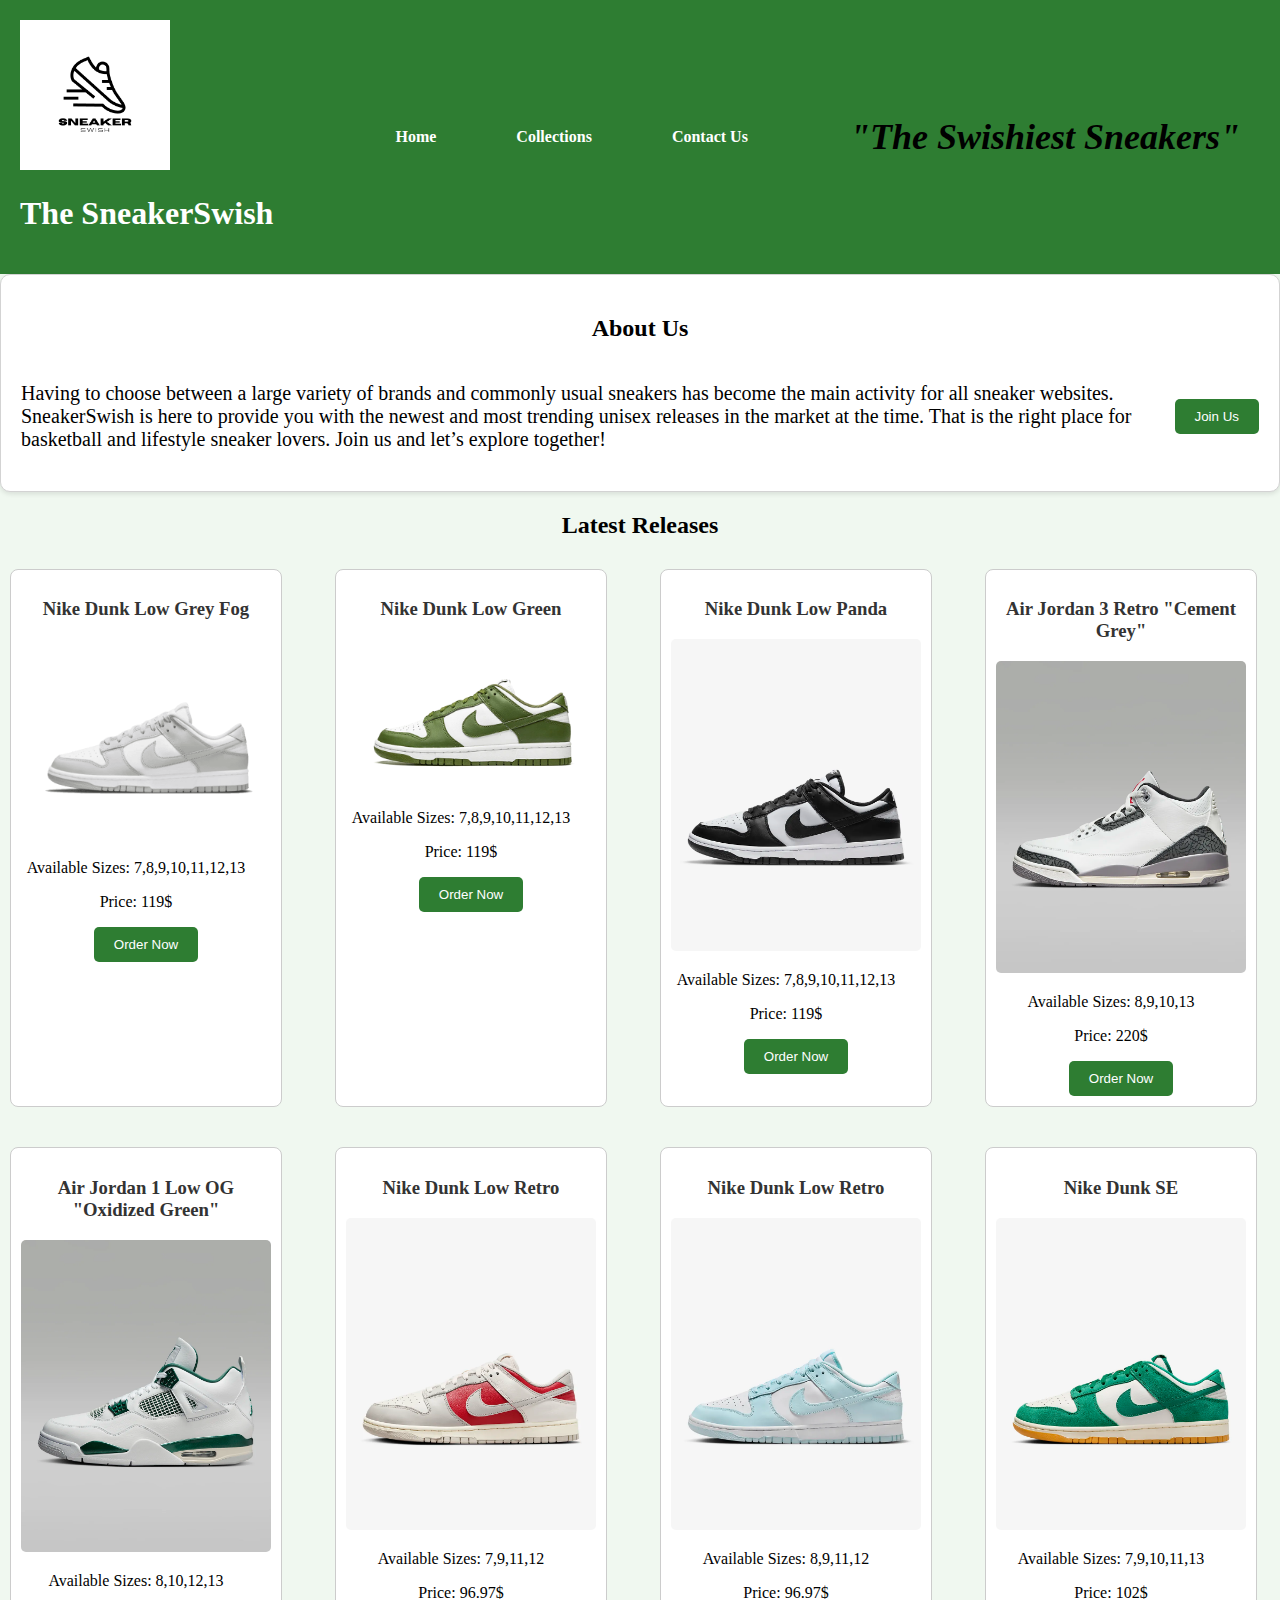
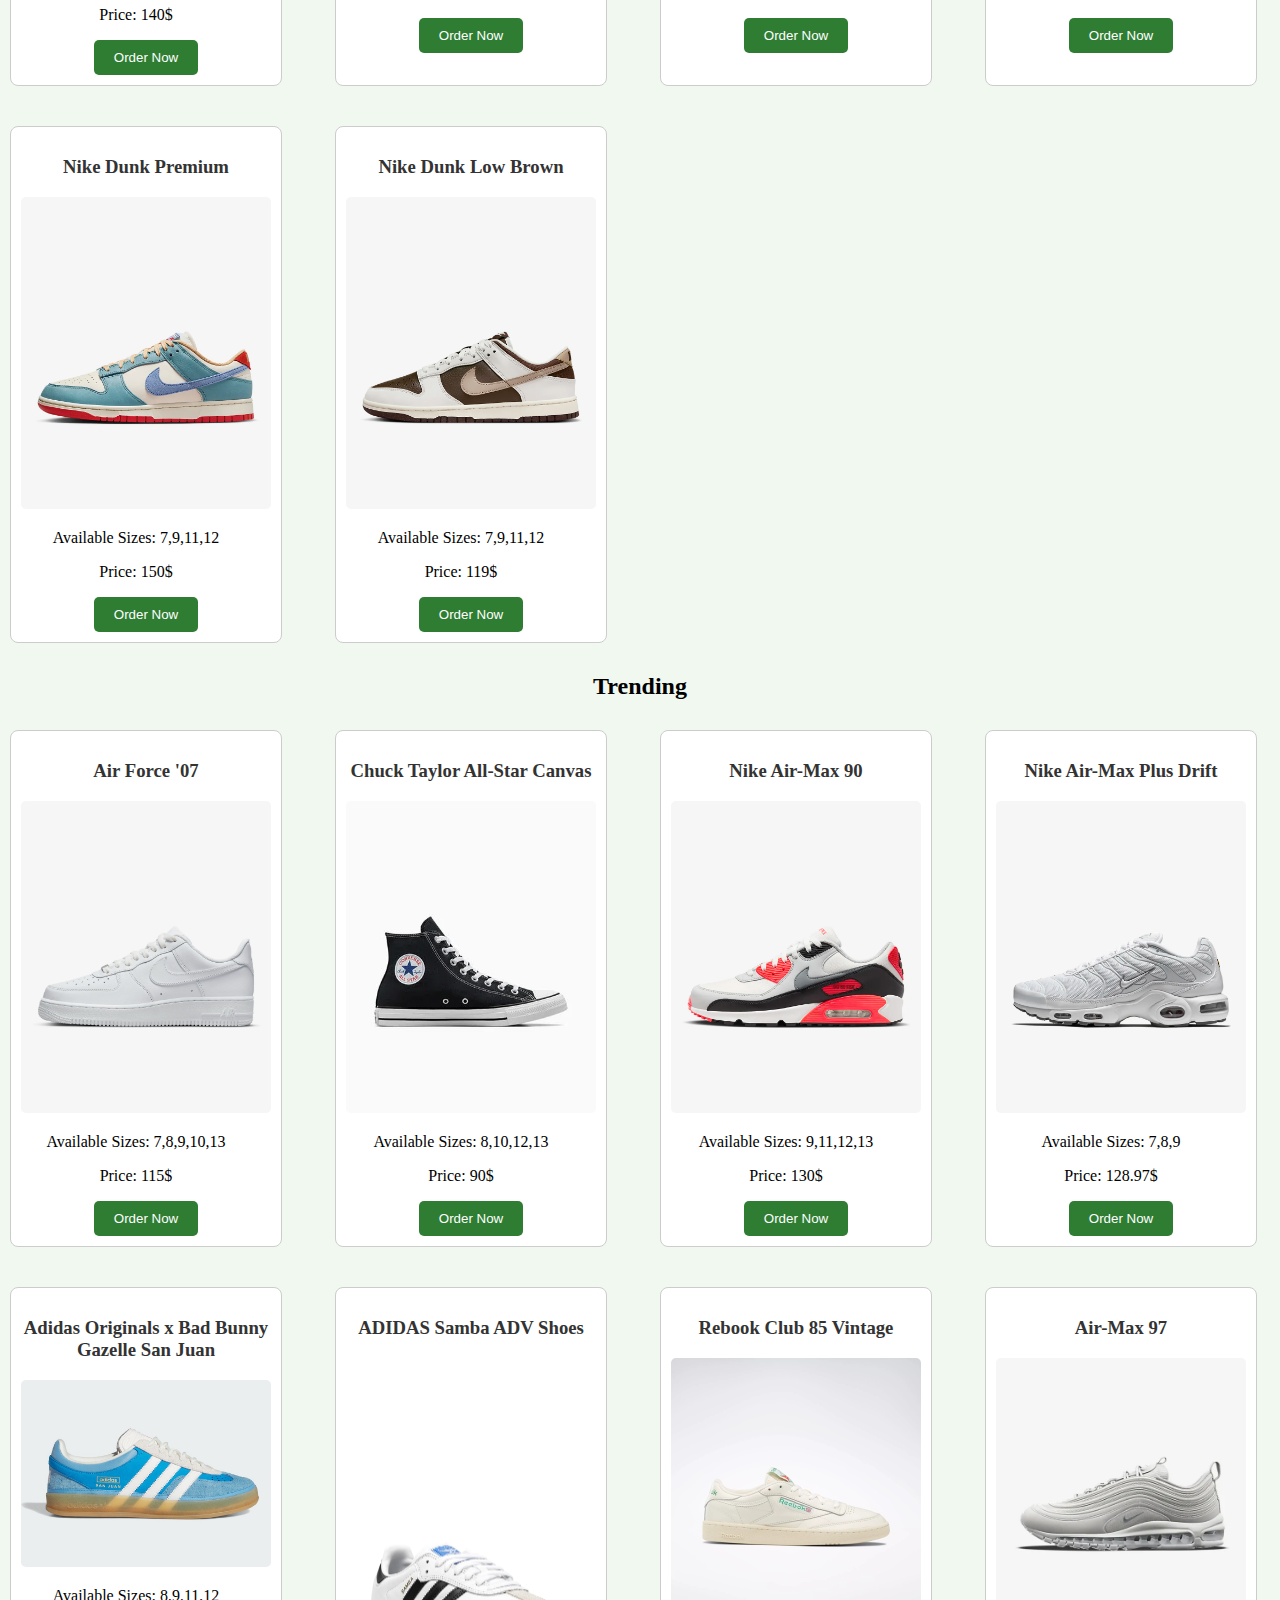
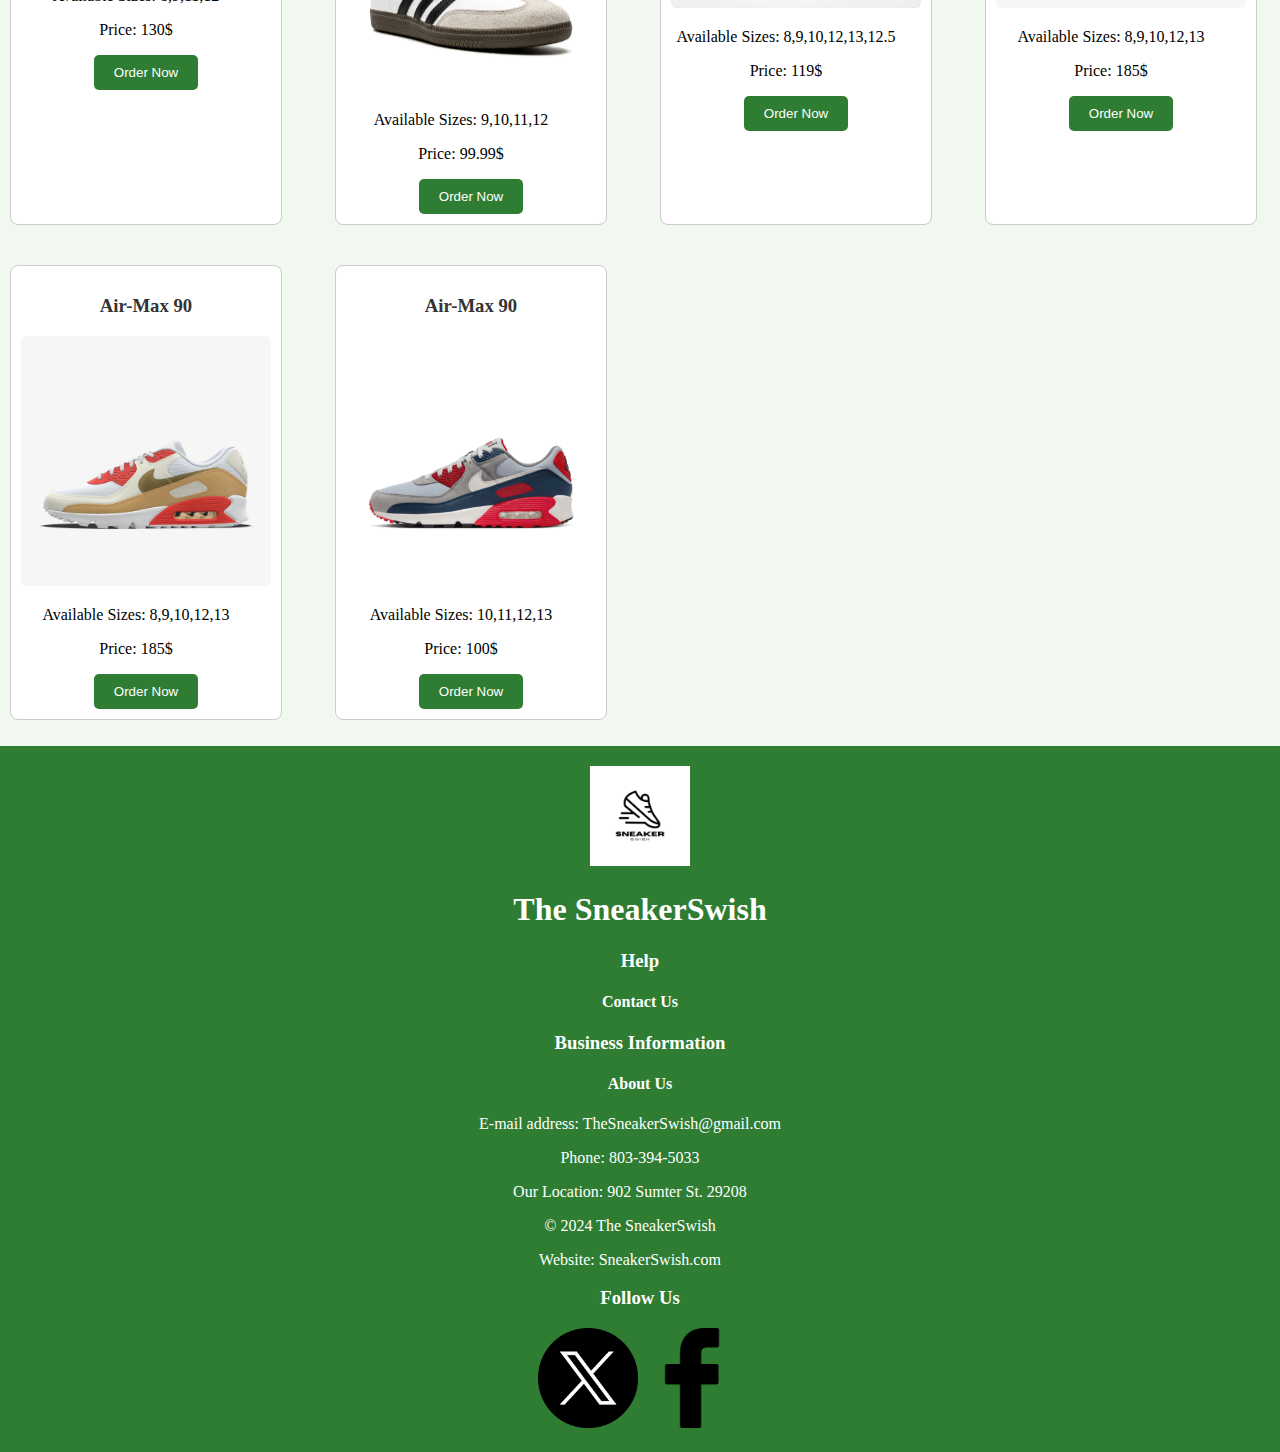
<file: index.html>
<!DOCTYPE html>  
<html lang="en">
<head>
<title>The SneakerSwish</title>
     <meta charset="UTF-8">
     <meta name="viewport" content="width=device-width, initial-scale=1.0">
     <meta name="description" content="View the latest releases and the most trending sneakers in the market">
     <meta name="keywords" content="sneakers, latest released shoes, trending shoes, casual footwear">
     <meta name="author" content="SneakerSwish">
     <link rel="stylesheet" href="styles.css">
</head>
<body>
    <header>
        <div>
            <img src="Images/SNEAKERSlogo.png" height="150" width="150" alt="sneakerswishlogo" class="logo"> 
            <h1>The SneakerSwish</h1> 
        </div>
        <nav>
            <ul class="navbar">
                <li><a href="index.html" class="homepage">Home</a></li>
                    <li class="dropdown">
                        <a href="collections.html" class="dropbtn">Collections</a>
                        <div class="dropdown-content">
                            <a href="collections.html">Basketball Shoes</a>
                            <a href="collections.html#LifestyleSneakers">Lifestyle Sneakers</a>
                        </div>
                    </li>
                <li><a href="contact.html" class="contactpage">Contact Us</a></li>
            </ul>
        </nav>
        <blockquote class="slogan">
            <h2>"The Swishiest Sneakers"</h2>
        </blockquote>
    </header>
    <main>
        <article id="AboutUs" class="websiteinfo">
            <h2>About Us</h2>
            <div class="description">
            <p>Having to choose between a large variety of brands and commonly usual sneakers has become the main activity for all sneaker websites. SneakerSwish is here to provide you with the newest and most trending unisex releases in the market at the time. That is the right place for basketball and lifestyle sneaker lovers. Join us and let’s explore together!</p>
            <button type="button" onclick="window.location.href='contact.html'">Join Us</button>
            </div>
        </article>
        <section id="Latestreleases">
            <h2>Latest Releases</h2>
            <ul class="releases">
                <li class="sneakes">
                    <h3>Nike Dunk Low Grey Fog</h3>
                    <img src="Images/GreyFog.jpg" height="200" width="250" alt="Nike shoe with grey color" class="sneaks">
                    <p>Available Sizes: 7,8,9,10,11,12,13</p>
                    <p>Price: 119$</p>
                    <button class="order-btn">Order Now</button>
                    <div class="overlay" id="overlay1"></div>
                    <div class="modal" id="orderModal">
                    <h3 style="color: white;">Place your order</h3>
                <form id="orderForm1">
                    <label for="full-name-1">Full Name:</label>
                    <input type="text" id="full-name-1" placeholder="Full Name" required>
                    <label for="email-address-1">E-mail address:</label>
                    <input type="email" id="email-address-1" placeholder="Email Address" required>
                    <label for="address-1">Address:</label>
                    <input type="text" id="address-1" placeholder="Address" required>
                    <label for="payment-method-1">Payment Method:</label>
                    <select id="payment-method-1" required>
                        <option value="">Select Payment Method:</option>
                        <option value="credit">Credit Card</option>
                        <option value="paypal">PayPal</option>
                        <option value="cash">Cash on Delivery</option>
                    </select>
                    <label for="shoe-size-1">Shoe Size:</label>
                    <select id="shoe-size-1" required>
                        <option value="">Select Size</option>
                        <option value="7">7</option>
                        <option value="8">8</option>
                        <option value="9">9</option>
                        <option value="10">10</option>
                        <option value="11">11</option>
                        <option value="12">12</option>
                        <option value="13">13</option>
                    </select>
            <button type="submit">Submit</button>
            </form>
            </div>    
                </li>
                <li class="sneakes">
                    <h3>Nike Dunk Low Green</h3>
                    <img src="Images/Dunkgreen.webp" height="200" width="250" alt="Nike shoe with green color" class="sneaks">
                    <p>Available Sizes: 7,8,9,10,11,12,13</p>
                    <p>Price: 119$</p>
                    <button class="order-btn">Order Now</button>
                    <div class="overlay" id="overlay2"></div>
                    <div class="modal" id="orderModal2">
                        <h3 style="color: white;">Place your order</h3>
                        <form id="orderForm2">
                            <label for="full-name-2">Full Name:</label>
                            <input type="text" id="full-name-2" placeholder="Full Name" required>
                            <label for="email-address-2">E-mail address:</label>
                            <input type="email" id="email-address-2" placeholder="Email Address" required>
                            <label for="address-2">Address:</label>
                            <input type="text" id="address-2" placeholder="Address" required>
                            <label for="payment-method-2">Payment Method:</label>
                            <select id="payment-method-2" required>
                                <option value="">Select Payment Method</option>
                                <option value="credit">Credit Card</option>
                                <option value="paypal">PayPal</option>
                                <option value="cash">Cash on Delivery</option>
                            </select>
                            <label for="shoe-size-2">Shoe Size:</label>
                            <select id="shoe-size-2" required>
                                <option value="">Select Size</option>
                                <option value="7">7</option>
                                <option value="8">8</option>
                                <option value="9">9</option>
                                <option value="10">10</option>
                                <option value="11">11</option>
                                <option value="12">12</option>
                                <option value="13">13</option>
                            </select>
            <button type="submit">Submit</button>
            </form>
            </div>
                </li>
                <li class="sneakes">
                    <h3>Nike Dunk Low Panda</h3>
                    <img src="Images/Dunkpanda.png" height="200" width="200" alt="Nike shoe Black and White" class="sneaks">
                    <p>Available Sizes: 7,8,9,10,11,12,13</p>
                    <p>Price: 119$</p>
                    <button class="order-btn">Order Now</button>
                    <div class="overlay" id="overlay3"></div>
                    <div class="modal" id="orderModal3">
                        <h3 style="color: white;">Place your order</h3>
                        <form id="orderForm3">
                            <label for="full-name-3">Full Name:</label>
                            <input type="text" id="full-name-3" placeholder="Full Name" required>
                            <label for="email-address-3">E-mal address:</label>
                            <input type="email" id="email-address-3" placeholder="Email Address" required>
                            <label for="address-3">Address:</label>
                            <input type="text" id="address-3" placeholder="Address" required>
                            <label for="payment-method-3">Payment Method:</label>
                            <select id="payment-method-3" required>
                                <option value="">Select Payment Method</option>
                                <option value="credit">Credit Card</option>
                                <option value="paypal">PayPal</option>
                                <option value="cash">Cash on Delivery</option>
                            </select>
                            <label for="shoe-size-3">Shoe Size:</label>
                            <select id="shoe-size-3" required>
                                <option value="">Select Size</option>
                                <option value="7">7</option>
                                <option value="8">8</option>
                                <option value="9">9</option>
                                <option value="10">10</option>
                                <option value="11">11</option>
                                <option value="12">12</option>
                                <option value="13">13</option>
                            </select>
            <button type="submit">Submit</button>
            </form>
            </div>
                </li>
                <li class="sneakes">
                    <h3>Air Jordan 3 Retro "Cement Grey"</h3>
                    <img src="Images/Cementgrey.png" height="200" width="200" alt="AirJordan shoe Grey,White,Black and Red" class="sneaks">
                    <p>Available Sizes: 8,9,10,13</p>
                    <p>Price: 220$</p>
                    <button class="order-btn">Order Now</button>
                    <div class="overlay" id="overlay4"></div>
                    <div class="modal" id="orderModal4">
                        <h3 style="color: white;">Place your order</h3>
                        <form id="orderForm4">
                            <label for="full-name-4">Full Name:</label>
                            <input type="text" id="full-name-4" placeholder="Full Name" required>
                            <label for="email-address-4">E-mail address:</label>
                            <input type="email" id="email-address-4" placeholder="Email Address" required>
                            <label for="address-4">Address:</label>
                            <input type="text" id="address-4" placeholder="Address" required>
                            <label for="payment-method-4">Payment Method:</label>
                            <select id="payment-method-4" required>
                                <option value="">Select Payment Method</option>
                                <option value="credit">Credit Card</option>
                                <option value="paypal">PayPal</option>
                                <option value="cash">Cash on Delivery</option>
                            </select>
                            <label for="shoe-size-4">Shoe Size:</label>
                            <select id="shoe-size-4" required>
                                <option value="">Select Size</option>
                                <option value="7">7</option>
                                <option value="8">8</option>
                                <option value="9">9</option>
                                <option value="10">10</option>
                                <option value="11">11</option>
                                <option value="12">12</option>
                                <option value="13">13</option>
                            </select>
            <button type="submit">Submit</button>
            </form>
            </div>
                </li>
                <li class="sneakes">
                    <h3>Air Jordan 1 Low OG "Oxidized Green"</h3>
                    <img src="Images/Oxidizedgreen.png" height="200" width="200" alt="AirJordan shoe White and Green" class="sneaks">
                    <p>Available Sizes: 8,10,12,13</p>
                    <p>Price: 140$</p>
                    <button class="order-btn">Order Now</button>
                    <div class="overlay" id="overlay5"></div>
                    <div class="modal" id="orderModal5">
                        <h3 style="color: white;">Place your order</h3>
                        <form id="orderForm5">
                            <label for="full-name-5">Full Name:</label>
                            <input type="text" id="full-name-5" placeholder="Full Name" required>
                            <label for="email-address-5">E-mail address:</label>
                            <input type="email" id="email-address-5" placeholder="Email Address" required>
                            <label for="address-5">Address:</label>
                            <input type="text" id="address-5" placeholder="Address" required>
                            <label for="payment-method-5">Payment Method:</label>
                            <select id="payment-method-5" required>
                                <option value="">Select Payment Method</option>
                                <option value="credit">Credit Card</option>
                                <option value="paypal">PayPal</option>
                                <option value="cash">Cash on Delivery</option>
                            </select>
                            <label for="shoe-size-5">Shoe Size:</label>
                            <select id="shoe-size-5" required>
                                <option value="">Select Size</option>
                                <option value="7">7</option>
                                <option value="8">8</option>
                                <option value="9">9</option>
                                <option value="10">10</option>
                                <option value="11">11</option>
                                <option value="12">12</option>
                                <option value="13">13</option>
                            </select>
            <button type="submit">Submit</button>
            </form>
            </div>                
        </li>
                <li class="sneakes">
                    <h3>Nike Dunk Low Retro</h3>
                    <img src="Images/LowRetro.png" height="200" width="200" alt="Nike dunk shoe blue" class="sneaks">
                    <p>Available Sizes: 7,9,11,12</p>
                    <p>Price: 96.97$</p>
                    <button class="order-btn">Order Now</button>
                    <div class="overlay" id="overlay6"></div>
                    <div class="modal" id="orderModal6">
                        <h3 style="color: white;">Place your order</h3>
                        <form id="orderForm6">
                            <label for="full-name-6">Full Name:</label>
                            <input type="text" id="full-name-6" placeholder="Full Name" required>
                            <label for="email-address-6">E-mail address:</label>
                            <input type="email" id="email-address-6" placeholder="Email Address" required>
                            <label for="address-6">Address:</label>
                            <input type="text" id="address-6" placeholder="Address" required>
                            <label for="payment-method-6">Payment Method:</label>
                            <select id="payment-method-6" required>
                                <option value="">Select Payment Method</option>
                                <option value="credit">Credit Card</option>
                                <option value="paypal">PayPal</option>
                                <option value="cash">Cash on Delivery</option>
                            </select>
                            <label for="shoe-size-6">Shoe Size:</label>
                            <select id="shoe-size-6" required>
                                <option value="">Select Size</option>
                                <option value="7">7</option>
                                <option value="8">8</option>
                                <option value="9">9</option>
                                <option value="10">10</option>
                                <option value="11">11</option>
                                <option value="12">12</option>
                                <option value="13">13</option>
                            </select>
            <button type="submit">Submit</button>
            </form>
            </div>
            </li>
            <li class="sneakes">
                <h3>Nike Dunk Low Retro</h3>
                <img src="Images/dunklowretro.png" height="200" width="200" alt="Nike shoe light blue" class="sneaks">
                <p>Available Sizes: 8,9,11,12</p>
                <p>Price: 96.97$</p>
                <button class="order-btn">Order Now</button>
                <div class="overlay" id="overlay7"></div>
                <div class="modal" id="orderModal7">
                    <h3 style="color: white;">Place your order</h3>
                    <form id="orderForm7">
                        <label for="full-name-7">Full Name:</label>
                        <input type="text" id="full-name-7" placeholder="Full Name" required>
                        <label for="email-address-7">E-mail address:</label>
                        <input type="email" id="email-address-7" placeholder="Email Address" required>
                        <label for="address-7">Address:</label>
                        <input type="text" id="address-7" placeholder="Address" required>
                        <label for="payment-method-7">Payment Method:</label>
                        <select id="payment-method-7" required>
                            <option value="">Select Payment Method</option>
                            <option value="credit">Credit Card</option>
                            <option value="paypal">PayPal</option>
                            <option value="cash">Cash on Delivery</option>
                        </select>
                        <label for="shoe-size-7">Shoe Size:</label>
                        <select id="shoe-size-7" required>
                            <option value="">Select Size</option>
                            <option value="7">7</option>
                            <option value="8">8</option>
                            <option value="9">9</option>
                            <option value="10">10</option>
                            <option value="11">11</option>
                            <option value="12">12</option>
                            <option value="13">13</option>
                        </select>
        <button type="submit">Submit</button>
        </form>
        </div>
            </li>
            <li class="sneakes">
                <h3>Nike Dunk SE</h3>
                <img src="Images/nikedunkse.png" height="200" width="200" alt="Nike shoe green and white" class="sneaks">
                <p>Available Sizes: 7,9,10,11,13</p>
                <p>Price: 102$</p>
                <button class="order-btn">Order Now</button>
                <div class="overlay" id="overlay8"></div>
                <div class="modal" id="orderModal8">
                    <h3 style="color: white;">Place your order</h3>
                    <form id="orderForm8">
                        <label for="full-name-8">Full Name:</label>
                        <input type="text" id="full-name-8" placeholder="Full Name" required>
                        <label for="email-address-8">E-mail address:</label>
                        <input type="email" id="email-address-8" placeholder="Email Address" required>
                        <label for="address-8">Addess:</label>
                        <input type="text" id="address-8" placeholder="Address" required>
                        <label for="payment-method-8">Payment Method:</label>
                        <select id="payment-method-8" required>
                            <option value="">Select Payment Method</option>
                            <option value="credit">Credit Card</option>
                            <option value="paypal">PayPal</option>
                            <option value="cash">Cash on Delivery</option>
                        </select>
                        <label for="shoe-size-8">Shoe Size:</label>
                        <select id="shoe-size-8" required>
                            <option value="">Select Size</option>
                            <option value="7">7</option>
                            <option value="8">8</option>
                            <option value="9">9</option>
                            <option value="10">10</option>
                            <option value="11">11</option>
                            <option value="12">12</option>
                            <option value="13">13</option>
                        </select>
        <button type="submit">Submit</button>
        </form>
        </div>
            </li>
            <li class="sneakes">
                <h3>Nike Dunk Premium</h3>
                <img src="Images/nikedunkpremium.png" height="200" width="200" alt="Nike shoe blue white and red at the bottom" class="sneaks">
                <p>Available Sizes: 7,9,11,12</p>
                <p>Price: 150$</p>
                <button class="order-btn">Order Now</button>
                <div class="overlay" id="overlay9"></div>
                <div class="modal" id="orderModal9">
                    <h3 style="color: white;">Place your order</h3>
                    <form id="orderForm9">
                        <label for="full-name-9">Full Name:</label>
                        <input type="text" id="full-name-9" placeholder="Full Name" required>
                        <label for="email-address-9">E-mail address:</label>
                        <input type="email" id="email-address-9" placeholder="Email Address" required>
                        <label for="address-9">Address:</label>
                        <input type="text" id="address-9" placeholder="Address" required>
                        <label for="payment-method-9">Payment Method:</label>
                        <select id="payment-method-9" required>
                            <option value="">Select Payment Method</option>
                            <option value="credit">Credit Card</option>
                            <option value="paypal">PayPal</option>
                            <option value="cash">Cash on Delivery</option>
                        </select>
                        <label for="shoe-size-9">Shoe Size:</label>
                        <select id="shoe-size-9" required>
                            <option value="">Select Size</option>
                            <option value="7">7</option>
                            <option value="8">8</option>
                            <option value="9">9</option>
                            <option value="10">10</option>
                            <option value="11">11</option>
                            <option value="12">12</option>
                            <option value="13">13</option>
                        </select>
        <button type="submit">Submit</button>
        </form>
        </div>
            </li>
            <li class="sneakes">
                <h3>Nike Dunk Low Brown</h3>
                <img src="Images/lowbrown.png" height="200" width="200" alt="Nike shoe Brown and white, leather" class="sneaks">
                <p>Available Sizes: 7,9,11,12</p>
                <p>Price: 119$</p>
                <button class="order-btn">Order Now</button>
                <div class="overlay" id="overlay10"></div>
                <div class="modal" id="orderModal10">
                    <h3 style="color: white;">Place your order</h3>
                    <form id="orderForm10">
                        <label for="full-name-10">Full Name:</label>
                        <input type="text" id="full-name-10" placeholder="Full Name" required>
                        <label for="email-address-10">E-mail address:</label>
                        <input type="email" id="email-address-10" placeholder="Email Address" required>
                        <label for="address-10">Address:</label>
                        <input type="text" id="address-10" placeholder="Address" required>
                        <label for="payment-method-10">Payment Method:</label>
                        <select id="payment-method-10" required>
                            <option value="">Select Payment Method</option>
                            <option value="credit">Credit Card</option>
                            <option value="paypal">PayPal</option>
                            <option value="cash">Cash on Delivery</option>
                        </select>
                        <label for="shoe-size-10">Shoe Size:</label>
                        <select id="shoe-size-10" required>
                            <option value="">Select Size</option>
                            <option value="7">7</option>
                            <option value="8">8</option>
                            <option value="9">9</option>
                            <option value="10">10</option>
                            <option value="11">11</option>
                            <option value="12">12</option>
                            <option value="13">13</option>
                        </select>
        <button type="submit">Submit</button>
        </form>
        </div>
            </li>
            </ul>
        </section>
        <section id="trending">
            <h2>Trending</h2>
            <ul class="releases">
                <li class="sneakes">
                    <h3>Air Force '07</h3>
                    <img src="Images/airforce07.png" height="200" width="200" alt="Nike shoe total White" class="sneaks">
                    <p>Available Sizes: 7,8,9,10,13</p>
                    <p>Price: 115$</p>
                    <button class="order-btn">Order Now</button>
                    <div class="overlay" id="overlay11"></div>
                    <div class="modal" id="orderModal11">
                        <h3 style="color: white;">Place your order</h3>
                        <form id="orderForm11">
                            <label for="full-name-11">Full Name:</label>
                            <input type="text" id="full-name-11" placeholder="Full Name" required>
                            <label for="email-address-11">E-mail address:</label>
                            <input type="email" id="email-address-11" placeholder="Email Address" required>
                            <label for="address-11">Address:</label>
                            <input type="text" id="address-11" placeholder="Address" required>
                            <label for="payment-method-11">Payment Method:</label>
                            <select id="payment-method-11" required>
                                <option value="">Select Payment Method</option>
                                <option value="credit">Credit Card</option>
                                <option value="paypal">PayPal</option>
                                <option value="cash">Cash on Delivery</option>
                            </select>
                            <label for="shoe-size-11">Shoe Size:</label>
                            <select id="shoe-size-11" required>
                                <option value="">Select Size</option>
                                <option value="7">7</option>
                                <option value="8">8</option>
                                <option value="9">9</option>
                                <option value="10">10</option>
                                <option value="11">11</option>
                                <option value="12">12</option>
                                <option value="13">13</option>
                            </select>
            <button type="submit">Submit</button>
            </form>
            </div>
                </li>
                <li class="sneakes">
                    <h3>Chuck Taylor All-Star Canvas</h3>
                    <img src="Images/Allstarcanvas.webp" height="200" width="200" alt="Converse shoes black and white" class="sneaks">
                    <p>Available Sizes: 8,10,12,13</p>
                    <p>Price: 90$</p>

                    <button class="order-btn">Order Now</button>
                    <div class="overlay" id="overlay12"></div>
                    <div class="modal" id="orderModal12">
                        <h3 style="color: white;">Place your order</h3>
                        <form id="orderForm12">
                            <label for="full-name-12">Full Name:</label>
                            <input type="text" id="full-name-12" placeholder="Full Name" required>
                            <label for="email-address-12">E-mail address:</label>
                            <input type="email" id="email-address-12" placeholder="Email Address" required>
                            <label for="address-12">Address:</label>
                            <input type="text" id="address-12" placeholder="Address" required>
                            <label for="payment-method-12">Payment Method:</label>
                            <select id="payment-method-12" required>
                                <option value="">Select Payment Method</option>
                                <option value="credit">Credit Card</option>
                                <option value="paypal">PayPal</option>
                                <option value="cash">Cash on Delivery</option>
                            </select>
                            <label for="shoe-size-12">Shoe Size:</label>
                            <select id="shoe-size-12" required>
                                <option value="">Select Size</option>
                                <option value="7">7</option>
                                <option value="8">8</option>
                                <option value="9">9</option>
                                <option value="10">10</option>
                                <option value="11">11</option>
                                <option value="12">12</option>
                                <option value="13">13</option>
                            </select>
            <button type="submit">Submit</button>
            </form>
            </div>                
            </li>
                <li class="sneakes">
                    <h3>Nike Air-Max 90</h3>
                    <img src="Images/Airmax90.png" height="200" width="200" alt="NikeAirMax shoe total white" class="sneaks">
                    <p>Available Sizes: 9,11,12,13</p>
                    <p>Price: 130$</p>
                    <button class="order-btn">Order Now</button>
                    <div class="overlay" id="overlay13"></div>
                    <div class="modal" id="orderModal13">
                        <h3 style="color: white;">Place your order</h3>
                        <form id="orderForm13">
                            <label for="full-name-13">Full Name:</label>
                            <input type="text" id="full-name-13" placeholder="Full Name" required>
                            <label for="email-address-13">E-mail address:</label>
                            <input type="email" id="email-address-13" placeholder="Email Address" required>
                            <label for="address-13">Address:</label>
                            <input type="text" id="address-13" placeholder="Address" required>
                            <label for="payment-method-13">Payment Method:</label>
                            <select id="payment-method-13" required>
                                <option value="">Select Payment Method</option>
                                <option value="credit">Credit Card</option>
                                <option value="paypal">PayPal</option>
                                <option value="cash">Cash on Delivery</option>
                            </select>
                            <label for="shoe-size-13">Shoe Size:</label>
                            <select id="shoe-size-13" required>
                                <option value="">Select Size</option>
                                <option value="7">7</option>
                                <option value="8">8</option>
                                <option value="9">9</option>
                                <option value="10">10</option>
                                <option value="11">11</option>
                                <option value="12">12</option>
                                <option value="13">13</option>
                            </select>
            <button type="submit">Submit</button>
            </form>
            </div>
                </li>
                <li class="sneakes">
                    <h3>Nike Air-Max Plus Drift</h3>
                    <img src="Images/plusdrift.png" height="200" width="200" alt="NikeAir total white and slight grey" class="sneaks">
                    <p>Available Sizes: 7,8,9</p>
                    <p>Price: 128.97$</p>
                    <button class="order-btn">Order Now</button>
                    <div class="overlay" id="overlay14"></div>
                    <div class="modal" id="orderModal14">
                        <h3 style="color: white;">Place your order</h3>
                        <form id="orderForm14">
                            <label for="full-name-14">Full Name:</label>
                            <input type="text" id="full-name-14" placeholder="Full Name" required>
                            <label for="email-address-14">E-mail address:</label>
                            <input type="email" id="email-address-14" placeholder="Email Address" required>
                            <label for="address-14">Address:</label>
                            <input type="text" id="address-14" placeholder="Address" required>
                            <label for="payment-method-14">Payment Method:</label>
                            <select id="payment-method-14" required>
                                <option value="">Select Payment Method</option>
                                <option value="credit">Credit Card</option>
                                <option value="paypal">PayPal</option>
                                <option value="cash">Cash on Delivery</option>
                            </select>
                            <label for="shoe-size-14">Shoe Size:</label>
                            <select id="shoe-size-14" required>
                                <option value="">Select Size</option>
                                <option value="7">7</option>
                                <option value="8">8</option>
                                <option value="9">9</option>
                                <option value="10">10</option>
                                <option value="11">11</option>
                                <option value="12">12</option>
                                <option value="13">13</option>
                            </select>
            <button type="submit">Submit</button>
            </form>
            </div>
                </li>
                <li class="sneakes">
                    <h3>Adidas Originals x Bad Bunny Gazelle San Juan</h3>
                <img src="Images/Sanjuan.jpg" height="200" width="200" alt="AdidasOriginals blue and white with brown bottom" class="sneaks">
                    <p>Available Sizes: 8,9,11,12</p>
                    <p>Price: 130$</p>
                    <button class="order-btn">Order Now</button>
                    <div class="overlay" id="overlay15"></div>
                    <div class="modal" id="orderModal15">
                        <h3 style="color: white;">Place your order</h3>
                        <form id="orderForm15">
                            <label for="full-name-15">Full Name:</label>
                            <input type="text" id="full-name-15" placeholder="Full Name" required>
                            <label for="email-address-15">E-mail address:</label>
                            <input type="email" id="email-address-15" placeholder="Email Address" required>
                            <label for="address-15">Address:</label>
                            <input type="text" id="address-15" placeholder="Address" required>
                            <label for="payment-method-15">Payment Method:</label>
                            <select id="payment-method-15" required>
                                <option value="">Select Payment Method</option>
                                <option value="credit">Credit Card</option>
                                <option value="paypal">PayPal</option>
                                <option value="cash">Cash on Delivery</option>
                            </select>
                            <label for="shoe-size-15">Shoe Size:</label>
                            <select id="shoe-size-15" required>
                                <option value="">Select Size</option>
                                <option value="7">7</option>
                                <option value="8">8</option>
                                <option value="9">9</option>
                                <option value="10">10</option>
                                <option value="11">11</option>
                                <option value="12">12</option>
                                <option value="13">13</option>
                            </select>
            <button type="submit">Submit</button>
            </form>
            </div>
                </li>
                <li class="sneakes">
                    <h3>ADIDAS Samba ADV Shoes</h3>
                    <img src="Images/Samba.webp" height="200" width="200" alt="ADIDAS shoe black/White/Brown" class="sneaks">
                    <p>Available Sizes: 9,10,11,12</p>
                    <p>Price: 99.99$</p>
                    <button class="order-btn">Order Now</button>
                    <div class="overlay" id="overlay16"></div>
                    <div class="modal" id="orderModal16">
                        <h3 style="color: white;">Place your order</h3>
                        <form id="orderForm16">
                            <label for="full-name-16">Full Name:</label>
                            <input type="text" id="full-name-16" placeholder="Full Name" required>
                            <label for="email-address-16">E-mail address:</label>
                            <input type="email" id="email-address-16" placeholder="Email Address" required>
                            <label for="address-16">Address:</label>
                            <input type="text" id="address-16" placeholder="Address" required>
                            <label for="payment-method-16">Payment Method:</label>
                            <select id="payment-method-16" required>
                                <option value="">Select Payment Method</option>
                                <option value="credit">Credit Card</option>
                                <option value="paypal">PayPal</option>
                                <option value="cash">Cash on Delivery</option>
                            </select>
                            <label for="shoe-size-16">Shoe Size:</label>
                            <select id="shoe-size-16" required>
                                <option value="">Select Size</option>
                                <option value="7">7</option>
                                <option value="8">8</option>
                                <option value="9">9</option>
                                <option value="10">10</option>
                                <option value="11">11</option>
                                <option value="12">12</option>
                                <option value="13">13</option>
                            </select>
            <button type="submit">Submit</button>
            </form>
            </div>
                </li>
                <li class="sneakes">
                    <h3>Rebook Club 85 Vintage</h3>
                    <img src="Images/Rebookvintage.webp" height="200" width="200" alt="Rebook oldschool shoe Beige" class="sneaks">
                    <p>Available Sizes: 8,9,10,12,13,12.5</p>
                    <p>Price: 119$</p>
                    <button class="order-btn">Order Now</button>
                    <div class="overlay" id="overlay17"></div>
                    <div class="modal" id="orderModal17">
                        <h3 style="color: white;">Place your order</h3>
                        <form id="orderForm17">
                            <label for="full-name-17">Full Name:</label>
                            <input type="text" id="full-name-17" placeholder="Full Name" required>
                            <label for="email-address-17">E-mail address:</label>
                            <input type="email" id="email-address-17" placeholder="Email Address" required>
                            <label for="address-17">Address:</label>
                            <input type="text" id="address-17" placeholder="Address" required>
                            <label for="payment-method-17">Payment Method:</label>
                            <select id="payment-method-17" required>
                                <option value="">Select Payment Method</option>
                                <option value="credit">Credit Card</option>
                                <option value="paypal">PayPal</option>
                                <option value="cash">Cash on Delivery</option>
                            </select>
                            <label for="shoe-size-17">Shoe Size:</label>
                            <select id="shoe-size-17" required>
                                <option value="">Select Size</option>
                                <option value="7">7</option>
                                <option value="8">8</option>
                                <option value="9">9</option>
                                <option value="10">10</option>
                                <option value="11">11</option>
                                <option value="12">12</option>
                                <option value="13">13</option>
                            </select>
            <button type="submit">Submit</button>
            </form>
            </div>
                </li>
                <li class="sneakes">
                    <h3>Air-Max 97</h3>
                    <img src="Images/airmax97.png" height="200" width="200" alt="AirMax97 silver white" class="sneaks">
                    <p>Available Sizes: 8,9,10,12,13</p>
                    <p>Price: 185$</p>
                    <button class="order-btn">Order Now</button>
                    <div class="overlay" id="overlay18"></div>
                    <div class="modal" id="orderModal18">
                        <h3 style="color: white;">Place your order</h3>
                        <form id="orderForm18">
                            <label for="full-name-18">Full Name:</label>
                            <input type="text" id="full-name-18" placeholder="Full Name" required>
                            <label for="email-address-18">E-mail address:</label>
                            <input type="email" id="email-address-18" placeholder="Email Address" required>
                            <label for="address-18">Address:</label>
                            <input type="text" id="address-18" placeholder="Address" required>
                            <label for="payment-method-18">Payment Method:</label>
                            <select id="payment-method-18" required>
                                <option value="">Select Payment Method</option>
                                <option value="credit">Credit Card</option>
                                <option value="paypal">PayPal</option>
                                <option value="cash">Cash on Delivery</option>
                            </select>
                            <label for="shoe-size-18">Shoe Size:</label>
                            <select id="shoe-size-18" required>
                                <option value="">Select Size</option>
                                <option value="7">7</option>
                                <option value="8">8</option>
                                <option value="9">9</option>
                                <option value="10">10</option>
                                <option value="11">11</option>
                                <option value="12">12</option>
                                <option value="13">13</option>
                            </select>
            <button type="submit">Submit</button>
            </form>
            </div>                
            </li>
            <li class="sneakes">
                <h3>Air-Max 90</h3>
                <img src="Images/airmax90custom.png" height="200" width="200" alt="AirMax90 white, red and brown" class="sneaks">
                <p>Available Sizes: 8,9,10,12,13</p>
                <p>Price: 185$</p>
                <button class="order-btn">Order Now</button>
                <div class="overlay" id="overlay19"></div>
                <div class="modal" id="orderModal19">
                    <h3 style="color: white;">Place your order</h3>
                    <form id="orderForm19">
                        <label for="full-name-19">Full Name:</label>
                        <input type="text" id="full-name-19" placeholder="Full Name" required>
                        <label for="email-address-19">E-mail address:</label>
                        <input type="email" id="email-address-19" placeholder="Email Address" required>
                        <label for="address-19">Address:</label>
                        <input type="text" id="address-19" placeholder="Address" required>
                        <label for="payment-method-19">Payment Method:</label>
                        <select id="payment-method-19" required>
                            <option value="">Select Payment Method</option>
                            <option value="credit">Credit Card</option>
                            <option value="paypal">PayPal</option>
                            <option value="cash">Cash on Delivery</option>
                        </select>
                        <label for="shoe-size-19">Shoe Size:</label>
                        <select id="shoe-size-19" required>
                            <option value="">Select Size</option>
                            <option value="7">7</option>
                            <option value="8">8</option>
                            <option value="9">9</option>
                            <option value="10">10</option>
                            <option value="11">11</option>
                            <option value="12">12</option>
                            <option value="13">13</option>
                        </select>
        <button type="submit">Submit</button>
        </form>
        </div>                
        </li>
        <li class="sneakes">
            <h3>Air-Max 90</h3>
            <img src="Images/airmax90redblue.png" height="200" width="200" alt="AirMax90 grey, blue and red and white logo" class="sneaks">
            <p>Available Sizes: 10,11,12,13</p>
            <p>Price: 100$</p>
            <button class="order-btn">Order Now</button>
            <div class="overlay" id="overlay20"></div>
            <div class="modal" id="orderModal20">
                <h3 style="color: white;">Place your order</h3>
                <form id="orderForm20">
                    <label for="full-name-20">Full Name:</label>
                    <input type="text" id="full-name-20" placeholder="Full Name" required>
                    <label for="email-address-20">E-mail address:</label>
                    <input type="email" id="email-address-20" placeholder="Email Address" required>
                    <label for="address-20">Address:</label>
                    <input type="text" id="address-20" placeholder="Address" required>
                    <label for="payment-method-20">Payment Method:</label>
                    <select id="payment-method-20" required>
                        <option value="">Select Payment Method</option>
                        <option value="credit">Credit Card</option>
                        <option value="paypal">PayPal</option>
                        <option value="cash">Cash on Delivery</option>
                    </select>
                    <label for="shoe-size-20">Shoe Size:</label>
                    <select id="shoe-size-20" required>
                        <option value="">Select Size</option>
                        <option value="7">7</option>
                        <option value="8">8</option>
                        <option value="9">9</option>
                        <option value="10">10</option>
                        <option value="11">11</option>
                        <option value="12">12</option>
                        <option value="13">13</option>
                    </select>
    <button type="submit">Submit</button>
    </form>
    </div>                
    </li>
    </ul>
    </section>
    </main>
    <footer>
        <div>
            <img src="Images/SNEAKERSlogo.png" height="150" width="150" alt="sneakerswishlogo">
            <h1>The SneakerSwish</h1> 
        </div>
        <div id="helptool">
        <h3><a href="contact.html">Help</a></h3>
        <h4><a href="contact.html" class="contact">Contact Us</a></h4>
        </div>
        <div id="businessinfo">
            <h3><a href="index.html">Business Information</a></h3>
            <h4><a href="index.html" class="homepage">About Us</a></h4>
            <p style="color: white;">E-mail address: TheSneakerSwish@gmail.com</p>
            <p style="color: white;">Phone: 803-394-5033</p>
            <p style="color: white;">Our Location: 902 Sumter St. 29208</p>
        </div>
        <p style="color: white;">&copy; 2024 The SneakerSwish</p>
        <p style="color: white;">Website: <a href="index.html">SneakerSwish.com</a></p>
        <div id="social-media">
            <h3>Follow Us</h3>
            <a href="#" onclick="shareOnTwitter()" title="Share on Twitter">
                <img src="Images/twitter.png" alt="Twitter" height="35" width="35">
            </a>
            <a href="#" onclick="shareOnFacebook()" title="Share on Facebook">
                <img src="Images/facebook.png" alt="Facebook" height="35" width="35">
            </a>
        </div>
    </footer>
    <!-- Google tag (gtag.js) -->
    <script async src="https://www.googletagmanager.com/gtag/js?id=G-CBS59E5NL2"></script>
    <script>
    window.dataLayer = window.dataLayer || [];
    function gtag(){dataLayer.push(arguments);}
    gtag('js', new Date());
    
    gtag('config', 'G-CBS59E5NL2');
    </script>
    <script src="script.js"></script>
</body>
</html>
</file>
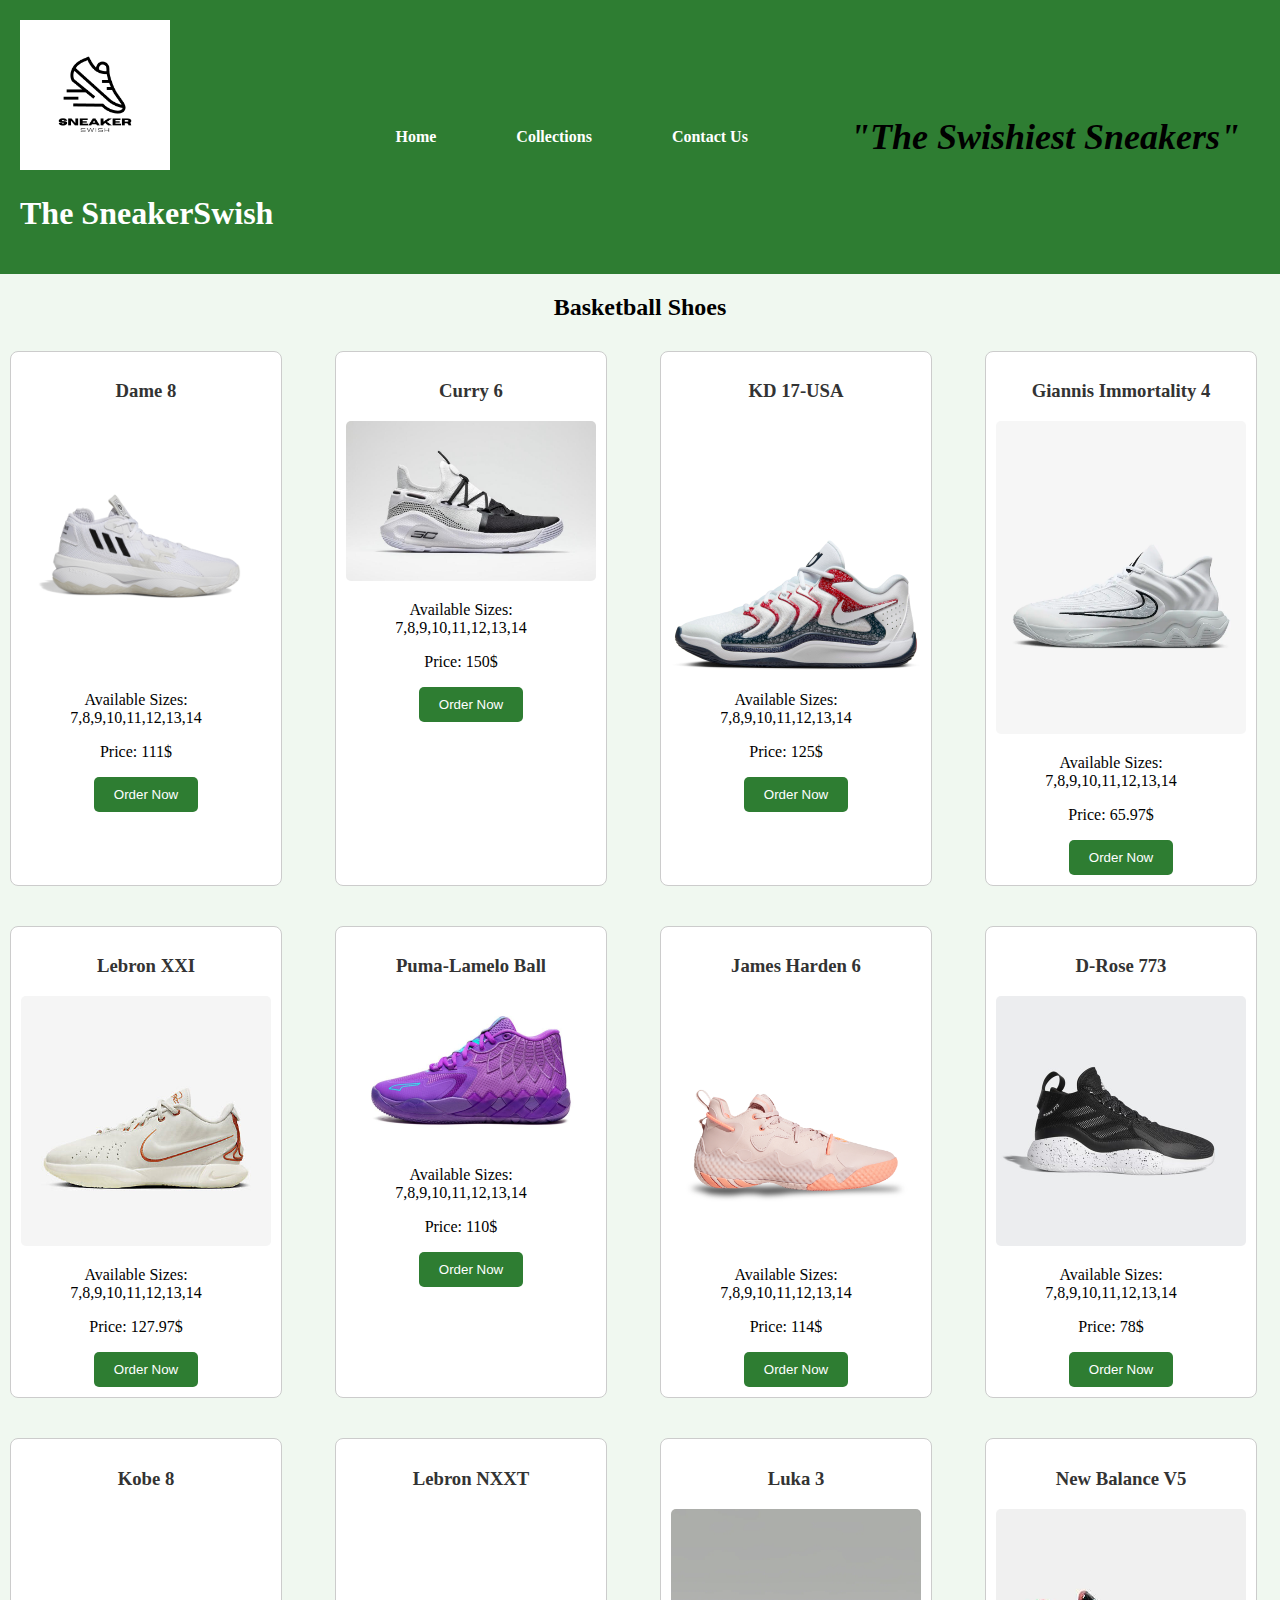
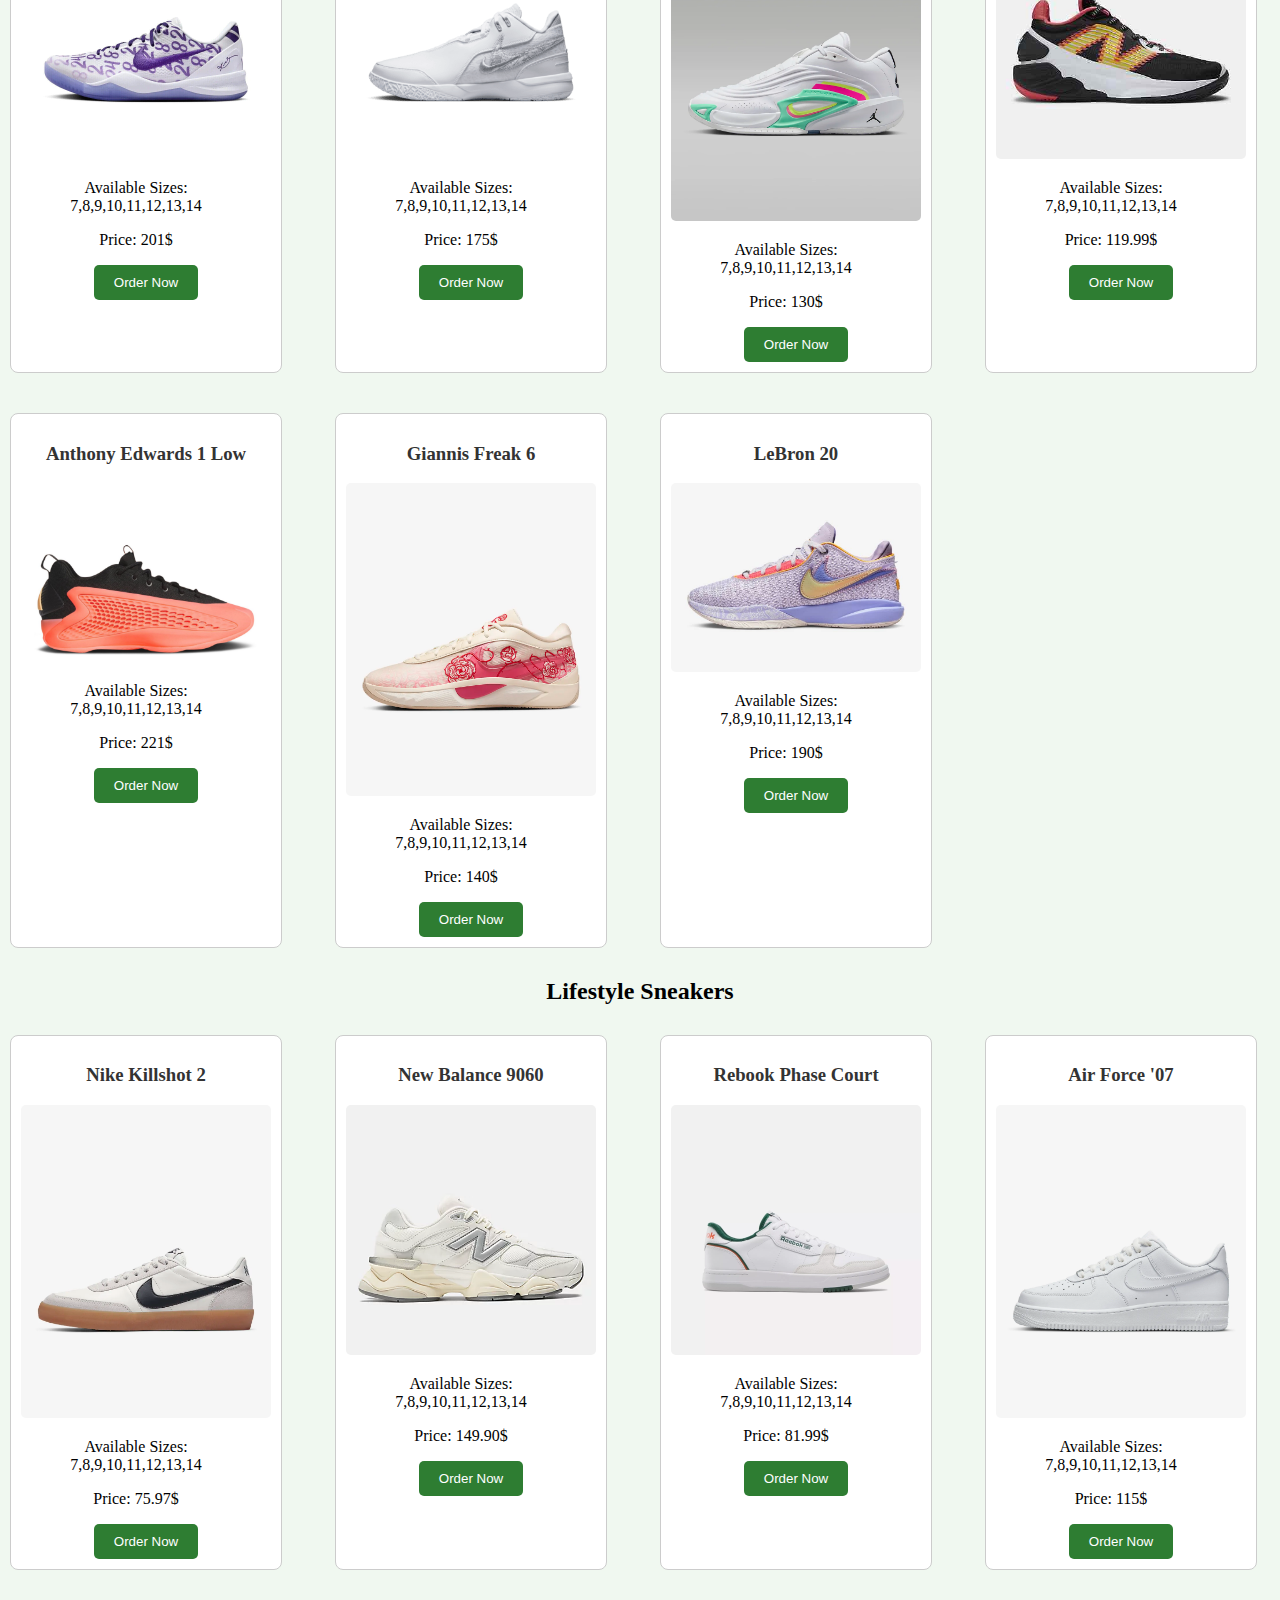
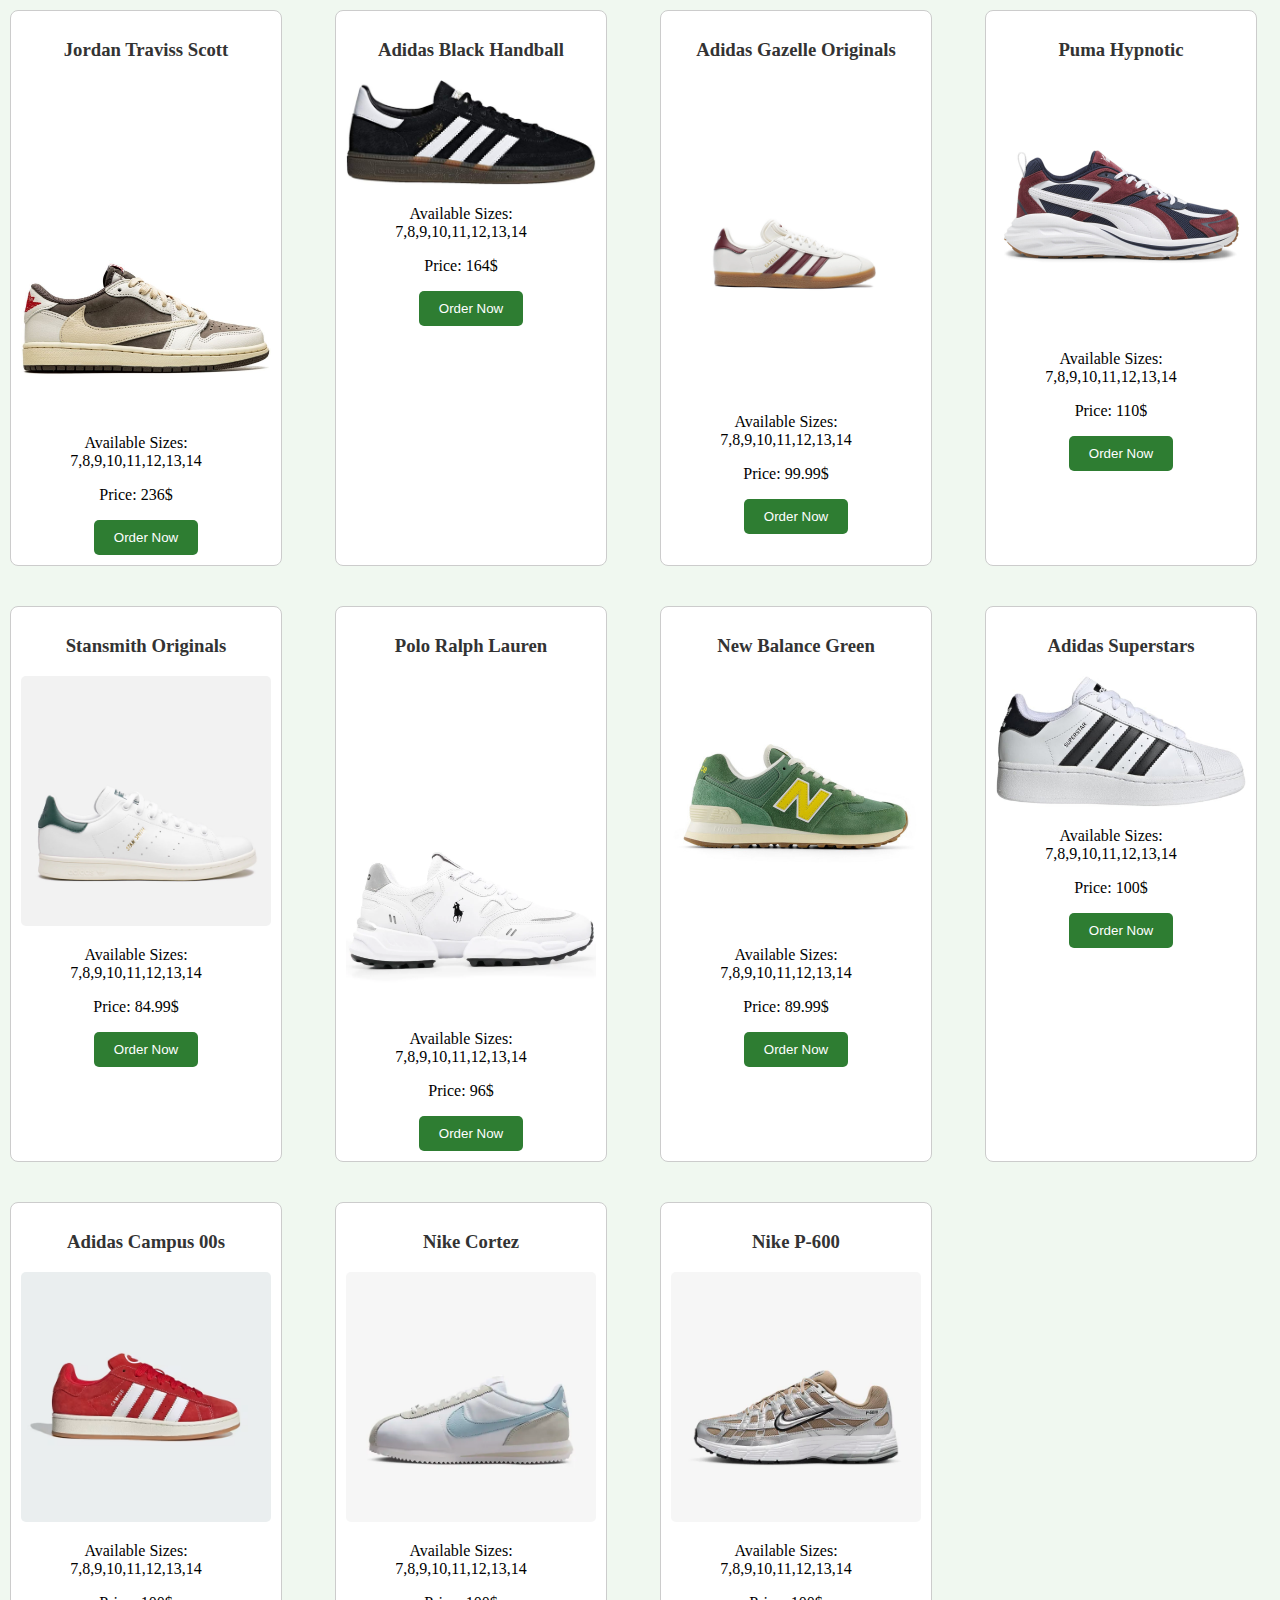
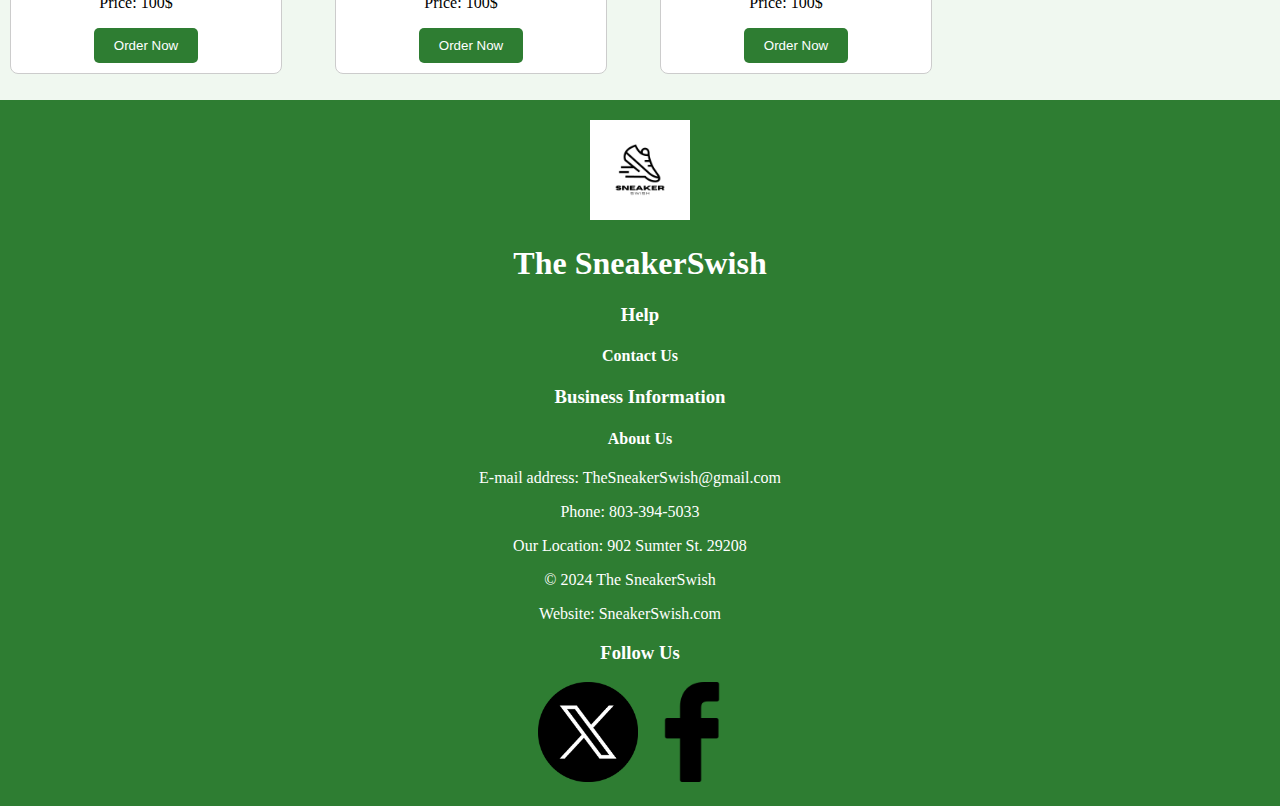
<file: collections.html>
<!DOCTYPE html>
<html lang="en">
    <head>
     <meta charset="UTF-8">
     <meta name="viewport" content="width=device-width, initial-scale=1.0">
     <meta name="description" content="Browse our basketball released shoes and the best lifestyle sneakers in the market">
     <meta name="keywords" content="sneakers, basketball shoes, lifestyle shoes">
     <meta name="author" content="SneakerSwish">
     <link rel="stylesheet" href="styles.css">
     <title>The SneakerSwish</title>
</head> 
<body>
    <header>
        <div>
            <img src="Images/SNEAKERSlogo.png" height="150" width="150" alt="sneakerswishlogo"> 
            <h1>The SneakerSwish</h1> 
        </div>
        <nav>
            <ul class="navbar">
                <li><a href="index.html" class="homepage">Home</a></li>
                <li class="dropdown">
                    <a href="collections.html" class="dropbtn">Collections</a>
                    <div class="dropdown-content">
                        <a href="collections.html">Basketball Shoes</a>
                        <a href="collections.html#LifestyleSneakers">Lifestyle Sneakers</a>
                    </div>
                </li>
                <li><a href="contact.html" class="contactpage">Contact Us</a></li>
            </ul>
        </nav>
        <blockquote class="slogan">
            <h2>"The Swishiest Sneakers"</h2>
        </blockquote>
    </header>
    <main>
            <h2>Basketball Shoes</h2>
            <ul class="releases">
                <li class="sneakes">
                    <h3>Dame 8</h3>
                    <img src="Images/dame8.jpg" height="200" width="200" alt="Dame shoe black logo and white" class="sneaks">
                    <p>Available Sizes: 7,8,9,10,11,12,13,14</p>
                    <p>Price: 111$</p>
                    <button class="order-btn">Order Now</button>
                    <div class="overlay" id="overlay21"></div>
                    <div class="modal" id="orderModal21">
                    <h3 style="color: white;">Place your order</h3>
                    <form id="orderForm21">
                        <label for="full-name-21">Full Name:</label>
                        <input type="text" id="full-name-21" placeholder="Full Name" required>
                        <label for="email-address-21">E-mail address:</label>
                        <input type="email" id="email-address-21" placeholder="Email Address" required>
                        <label for="address-21">Address:</label>
                        <input type="text" id="address-21" placeholder="Address" required>
                        <label for="payment-method-21">Payment Method:</label>
                        <select id="payment-method-21" required>
                            <option value="">Select Payment Method</option>
                            <option value="credit">Credit Card</option>
                            <option value="paypal">PayPal</option>
                            <option value="cash">Cash on Delivery</option>
                        </select>
                        <label for="shoe-size-21">Shoe Size:</label>
                        <select id="shoe-size-21" required>
                            <option value="">Select Size</option>
                            <option value="7">7</option>
                            <option value="8">8</option>
                            <option value="9">9</option>
                            <option value="10">10</option>
                            <option value="11">11</option>
                            <option value="12">12</option>
                            <option value="13">13</option>
                        </select>
            <button type="submit">Submit</button>
            </form>
            </div>
                </li>
                        <li class="sneakes">
                        <h3>Curry 6</h3>
                        <img src="Images/Curry6.jpg" height="150" width="200" alt="Curry shoe black and white" class="sneaks">
                        <p>Available Sizes: 7,8,9,10,11,12,13,14</p>
                        <p>Price: 150$</p>
                        <button class="order-btn">Order Now</button>
                    <div class="overlay" id="overlay22"></div>
                    <div class="modal" id="orderModal22">
                        <h3 style="color: white;">Place your order</h3>
                        <form id="orderForm22">
                            <label for="full-name-22">Full Name:</label>
                            <input type="text" id="full-name-22" placeholder="Full Name" required>
                            <label for="email-address-22">E-mail address:</label>
                            <input type="email" id="email-address-22" placeholder="Email Address" required>
                            <label for="address-22">Address:</label>
                            <input type="text" id="address-22" placeholder="Address" required>
                            <label for="payment-method-22">Payment Method:</label>
                            <select id="payment-method-22" required>
                                <option value="">Select Payment Method</option>
                                <option value="credit">Credit Card</option>
                                <option value="paypal">PayPal</option>
                                <option value="cash">Cash on Delivery</option>
                            </select>
                            <label for="shoe-size-22">Shoe Size:</label>
                            <select id="shoe-size-22" required>
                                <option value="">Select Size</option>
                                <option value="7">7</option>
                                <option value="8">8</option>
                                <option value="9">9</option>
                                <option value="10">10</option>
                                <option value="11">11</option>
                                <option value="12">12</option>
                                <option value="13">13</option>
                            </select>
            <button type="submit">Submit</button>
            </form>
            </div>
                    </li>
                    <li class="sneakes"> 
                <h3>KD 17-USA</h3>
                <img src="Images/Kd17.jpg" height="200" width="200" alt="KD shoe white blue and red" class="sneaks">
                <p>Available Sizes: 7,8,9,10,11,12,13,14</p>
                <p>Price: 125$</p>
                <button class="order-btn">Order Now</button>
                    <div class="overlay" id="overlay23"></div>
                    <div class="modal" id="orderModal23">
                        <h3 style="color: white;">Place your order</h3>
                        <form id="orderForm23">
                            <label for="full-name-23">Full Name:</label>
                            <input type="text" id="full-name-23" placeholder="Full Name" required>
                            <label for="email-address-23">E-mail address:</label>
                            <input type="email" id="email-address-23" placeholder="Email Address" required>
                            <label for="address-23">Address:</label>
                            <input type="text" id="address-23" placeholder="Address" required>
                            <label for="payment-method-23">Payment Method:</label>
                            <select id="payment-method-23" required>
                                <option value="">Select Payment Method</option>
                                <option value="credit">Credit Card</option>
                                <option value="paypal">PayPal</option>
                                <option value="cash">Cash on Delivery</option>
                            </select>
                            <label for="shoe-size-23">Shoe Size:</label>
                            <select id="shoe-size-23" required>
                                <option value="">Select Size</option>
                                <option value="7">7</option>
                                <option value="8">8</option>
                                <option value="9">9</option>
                                <option value="10">10</option>
                                <option value="11">11</option>
                                <option value="12">12</option>
                                <option value="13">13</option>
                            </select>
            <button type="submit">Submit</button>
            </form>
            </div>
            </li>
            <li class="sneakes">
                <h3>Giannis Immortality 4</h3>
                <img src="Images/GiannisImmortality4.png" height="200" width="200" alt="Giannis shoe total white border logo is black" class="sneaks">
            <p>Available Sizes: 7,8,9,10,11,12,13,14</p>
            <p>Price: 65.97$</p>
            <button class="order-btn">Order Now</button>
                    <div class="overlay" id="overlay24"></div>
                    <div class="modal" id="orderModal24">
                        <h3 style="color: white;">Place your order</h3>
                        <form id="orderForm24">
                            <label for="full-name-24">Full Name:</label>
                            <input type="text" id="full-name-24" placeholder="Full Name" required>
                            <label for="email-address-24">E-mail adress:</label>
                            <input type="email" id="email-address-24" placeholder="Email Address" required>
                            <label for="address-24">Address:</label>
                            <input type="text" id="address-24" placeholder="Address" required>
                            <label for="payment-method-24">Payment Method:</label>
                            <select id="payment-method-24" required>
                                <option value="">Select Payment Method</option>
                                <option value="credit">Credit Card</option>
                                <option value="paypal">PayPal</option>
                                <option value="cash">Cash on Delivery</option>
                            </select>
                            <label for="shoe-size-24">Shoe Size:</label>
                            <select id="shoe-size-24" required>
                                <option value="">Select Size</option>
                                <option value="7">7</option>
                                <option value="8">8</option>
                                <option value="9">9</option>
                                <option value="10">10</option>
                                <option value="11">11</option>
                                <option value="12">12</option>
                                <option value="13">13</option>
                            </select>
            <button type="submit">Submit</button>
            </form>
            </div>
            </li>
            <li class="sneakes">
                <h3>Lebron XXI</h3>
            <img src="Images/LeBronxxi.jpg" height="200" width="200" alt="Lebron total white with some red" class="sneaks">
            <p>Available Sizes: 7,8,9,10,11,12,13,14</p>
            <p>Price: 127.97$</p>
            <button class="order-btn">Order Now</button>
                    <div class="overlay" id="overlay25"></div>
                    <div class="modal" id="orderModal25">
                        <h3 style="color: white;">Place your order</h3>
                        <form id="orderForm25">
                            <label for="full-name-25">Full Name:</label>
                            <input type="text" id="full-name-25" placeholder="Full Name" required>
                            <label for="email-address-25">E-mail adress:</label>
                            <input type="email" id="email-address-25" placeholder="Email Address" required>
                            <label for="address-25">Address:</label>
                            <input type="text" id="address-25" placeholder="Address" required>
                            <label for="payment-method-25">Payment Method:</label>
                            <select id="payment-method-25" required>
                                <option value="">Select Payment Method</option>
                                <option value="credit">Credit Card</option>
                                <option value="paypal">PayPal</option>
                                <option value="cash">Cash on Delivery</option>
                            </select>
                            <label for="shoe-size-25">Shoe Size:</label>
                            <select id="shoe-size-25" required>
                                <option value="">Select Size</option>
                                <option value="7">7</option>
                                <option value="8">8</option>
                                <option value="9">9</option>
                                <option value="10">10</option>
                                <option value="11">11</option>
                                <option value="12">12</option>
                                <option value="13">13</option>
                            </select>
            <button type="submit">Submit</button>
            </form>
            </div>
            </li>
            <li class="sneakes">
                <h3>Puma-Lamelo Ball</h3>
                <img src="Images/LameloPuma.jpg" height="150" width="200" alt="Lamelo toal purple with slight blue" class="sneaks">
                <p>Available Sizes: 7,8,9,10,11,12,13,14</p>
                <p>Price: 110$</p>
                <button class="order-btn">Order Now</button>
                    <div class="overlay" id="overlay26"></div>
                    <div class="modal" id="orderModal26">
                        <h3 style="color: white;">Place your order</h3>
                        <form id="orderForm26">
                            <label for="full-name-26">Full Name:</label>
                            <input type="text" id="full-name-26" placeholder="Full Name" required>
                            <label for="email-address-26">E-mail address:</label>
                            <input type="email" id="email-address-26" placeholder="Email Address" required>
                            <label for="address-26">Address:</label>
                            <input type="text" id="address-26" placeholder="Address" required>
                            <label for="payment-method-26">Payment Method:</label>
                            <select id="payment-method-26" required>
                                <option value="">Select Payment Method</option>
                                <option value="credit">Credit Card</option>
                                <option value="paypal">PayPal</option>
                                <option value="cash">Cash on Delivery</option>
                            </select>
                            <label for="shoe-size-26">Shoe Size:</label>
                            <select id="shoe-size-26" required>
                                <option value="">Select Size</option>
                                <option value="7">7</option>
                                <option value="8">8</option>
                                <option value="9">9</option>
                                <option value="10">10</option>
                                <option value="11">11</option>
                                <option value="12">12</option>
                                <option value="13">13</option>
                            </select>
            <button type="submit">Submit</button>
            </form>
            </div>
            </li>
            <li class="sneakes">
                <h3>James Harden 6</h3>
            <img src="Images/JamesHarden6.png" height="200" width="200" alt="Harden light pink shoe" class="sneaks">
            <p>Available Sizes: 7,8,9,10,11,12,13,14</p>
            <p>Price: 114$</p>
            <button class="order-btn">Order Now</button>
                    <div class="overlay" id="overlay27"></div>
                    <div class="modal" id="orderModal27">
                        <h3 style="color: white;">Place your order</h3>
                        <form id="orderForm27">
                            <label for="full-name-27">Full Name:</label>
                            <input type="text" id="full-name-27" placeholder="Full Name" required>
                            <label for="email-address-27">E-mail address:</label>
                            <input type="email" id="email-address-27" placeholder="Email Address" required>
                            <label for="address-27">Address:</label>
                            <input type="text" id="address-27" placeholder="Address" required>
                            <label for="payment-method-27">Payment Method:</label>
                            <select id="payment-method-27" required>
                                <option value="">Select Payment Method</option>
                                <option value="credit">Credit Card</option>
                                <option value="paypal">PayPal</option>
                                <option value="cash">Cash on Delivery</option>
                            </select>
                            <label for="shoe-size-27">Shoe Size:</label>
                            <select id="shoe-size-27" required>
                                <option value="">Select Size</option>
                                <option value="7">7</option>
                                <option value="8">8</option>
                                <option value="9">9</option>
                                <option value="10">10</option>
                                <option value="11">11</option>
                                <option value="12">12</option>
                                <option value="13">13</option>
                            </select>
            <button type="submit">Submit</button>
            </form>
            </div>
            </li>
            <li class="sneakes">
                <h3>D-Rose 773</h3>
                <img src="Images/Drose773.jpg" height="200" width="200" alt="D-Rose total black with white bottom shoe" class="sneaks">
            <p>Available Sizes: 7,8,9,10,11,12,13,14</p>
            <p>Price: 78$</p>
            <button class="order-btn">Order Now</button>
                    <div class="overlay" id="overlay28"></div>
                    <div class="modal" id="orderModal28">
                        <h3 style="color: white;">Place your order</h3>
                        <form id="orderForm28">
                            <label for="full-name-28">Full Name:</label>
                            <input type="text" id="full-name-28" placeholder="Full Name" required>
                            <label for="email-address-28">E-mail address:</label>
                            <input type="email" id="email-address-28" placeholder="Email Address" required>
                            <label for="address-28">Address:</label>
                            <input type="text" id="address-28" placeholder="Address" required>
                            <label for="payment-method-28">Payment Method:</label>
                            <select id="payment-method-28" required>
                                <option value="">Select Payment Method</option>
                                <option value="credit">Credit Card</option>
                                <option value="paypal">PayPal</option>
                                <option value="cash">Cash on Delivery</option>
                            </select>
                            <label for="shoe-size-28">Shoe Size:</label>
                            <select id="shoe-size-28" required>
                                <option value="">Select Size</option>
                                <option value="7">7</option>
                                <option value="8">8</option>
                                <option value="9">9</option>
                                <option value="10">10</option>
                                <option value="11">11</option>
                                <option value="12">12</option>
                                <option value="13">13</option>
                            </select>
            <button type="submit">Submit</button>
            </form>
            </div>
            </li>
            <li class="sneakes">
                <h3>Kobe 8</h3>
                <img src="Images/Kobe8.jpg" height="200" width="200" alt="Kobe white and purple shoe" class="sneaks">
            <p>Available Sizes: 7,8,9,10,11,12,13,14</p>
            <p>Price: 201$</p>
            <button class="order-btn">Order Now</button>
                    <div class="overlay" id="overlay29"></div>
                    <div class="modal" id="orderModal29">
                        <h3 style="color: white;">Place your order</h3>
                        <form id="orderForm29">
                            <label for="full-name-29">Full Name:</label>
                            <input type="text" id="full-name-29" placeholder="Full Name" required>
                            <label for="email-address-29">E-mail address:</label>
                            <input type="email" id="email-address-29" placeholder="Email Address" required>
                            <label for="address-29">Address:</label>
                            <input type="text" id="address-29" placeholder="Address" required>
                            <label for="payment-method-29">Payment Method:</label>
                            <select id="payment-method-29" required>
                                <option value="">Select Payment Method</option>
                                <option value="credit">Credit Card</option>
                                <option value="paypal">PayPal</option>
                                <option value="cash">Cash on Delivery</option>
                            </select>
                            <label for="shoe-size-29">Shoe Size:</label>
                            <select id="shoe-size-29" required>
                                <option value="">Select Size</option>
                                <option value="7">7</option>
                                <option value="8">8</option>
                                <option value="9">9</option>
                                <option value="10">10</option>
                                <option value="11">11</option>
                                <option value="12">12</option>
                                <option value="13">13</option>
                            </select>
            <button type="submit">Submit</button>
            </form>
            </div>
            </li>
            <li class="sneakes">
                <h3>Lebron NXXT</h3>
                <img src="Images/LebronNXXT.png" height="200" width="200" alt="Lebron total white shoe" class="sneaks">
            <p>Available Sizes: 7,8,9,10,11,12,13,14</p>
            <p>Price: 175$</p>
            <button class="order-btn">Order Now</button>
                    <div class="overlay" id="overlay30"></div>
                    <div class="modal" id="orderModal30">
                        <h3 style="color: white;">Place your order</h3>
                        <form id="orderForm30">
                            <label for="full-name-30">Full Name:</label>
                            <input type="text" id="full-name-30" placeholder="Full Name" required>
                            <label for="email-address-30">E-mail  address:</label>
                            <input type="email" id="email-address-30" placeholder="Email Address" required>
                            <label for="address-30">Address:</label>
                            <input type="text" id="address-30" placeholder="Address" required>
                            <label for="payment-method-30">Payment Method:</label>
                            <select id="payment-method-30" required>
                                <option value="">Select Payment Method</option>
                                <option value="credit">Credit Card</option>
                                <option value="paypal">PayPal</option>
                                <option value="cash">Cash on Delivery</option>
                            </select>
                            <label for="shoe-size-30">Shoe Size:</label>
                            <select id="shoe-size-30" required>
                                <option value="">Select Size</option>
                                <option value="7">7</option>
                                <option value="8">8</option>
                                <option value="9">9</option>
                                <option value="10">10</option>
                                <option value="11">11</option>
                                <option value="12">12</option>
                                <option value="13">13</option>
                            </select>
            <button type="submit">Submit</button>
            </form>
            </div>
            </li>
            <li class="sneakes">
                <h3>Luka 3</h3>
                <img src="Images/Luka3.png" height="200" width="200" alt="Luka shoe with green pink and yellow details" class="sneaks">
            <p>Available Sizes: 7,8,9,10,11,12,13,14</p>
            <p>Price: 130$</p>
            <button class="order-btn">Order Now</button>
                    <div class="overlay" id="overlay31"></div>
                    <div class="modal" id="orderModal31">
                        <h3 style="color: white;">Place your order</h3>
                        <form id="orderForm31">
                            <label for="full-name-31">Full Name:</label>
                            <input type="text" id="full-name-31" placeholder="Full Name" required>
                            <label for="email-address-31">E-mail address:</label>
                            <input type="email" id="email-address-31" placeholder="Email Address" required>
                            <label for="address-31">Address:</label>
                            <input type="text" id="address-31" placeholder="Address" required>
                            <label for="payment-method-31">Payment Method:</label>
                            <select id="payment-method-31" required>
                                <option value="">Select Payment Method</option>
                                <option value="credit">Credit Card</option>
                                <option value="paypal">PayPal</option>
                                <option value="cash">Cash on Delivery</option>
                            </select>
                            <label for="shoe-size-31">Shoe Size:</label>
                            <select id="shoe-size-31" required>
                                <option value="">Select Size</option>
                                <option value="7">7</option>
                                <option value="8">8</option>
                                <option value="9">9</option>
                                <option value="10">10</option>
                                <option value="11">11</option>
                                <option value="12">12</option>
                                <option value="13">13</option>
                            </select>
            <button type="submit">Submit</button>
            </form>
            </div>
            </li>
            <li class="sneakes">
                <h3>New Balance V5</h3>
                <img src="Images/NewBalanceV5.jpg" height="200" width="200" alt="NB shoe black and yellow" class="sneaks">
            <p>Available Sizes: 7,8,9,10,11,12,13,14</p>
            <p>Price: 119.99$</p>
            <button class="order-btn">Order Now</button>
                    <div class="overlay" id="overlay32"></div>
                    <div class="modal" id="orderModal32">
                        <h3 style="color: white;">Place your order</h3>
                        <form id="orderForm32">
                            <label for="full-name-32">Full Name:</label>
                            <input type="text" id="full-name-32" placeholder="Full Name" required>
                            <label for="email-address-32">E-mail address:</label>
                            <input type="email" id="email-address-32" placeholder="Email Address" required>
                            <label for="address-32">Address:</label>
                            <input type="text" id="address-32" placeholder="Address" required>
                            <label for="payment-method-32">Payment Method:</label>
                            <select id="payment-method-32" required>
                                <option value="">Select Payment Method</option>
                                <option value="credit">Credit Card</option>
                                <option value="paypal">PayPal</option>
                                <option value="cash">Cash on Delivery</option>
                            </select>
                            <label for="shoe-size-32">Shoe Size:</label>
                            <select id="shoe-size-32" required>
                                <option value="">Select Size</option>
                                <option value="7">7</option>
                                <option value="8">8</option>
                                <option value="9">9</option>
                                <option value="10">10</option>
                                <option value="11">11</option>
                                <option value="12">12</option>
                                <option value="13">13</option>
                            </select>
            <button type="submit">Submit</button>
            </form>
            </div>
            </li>
            <li class="sneakes">
                <h3>Anthony Edwards 1 Low</h3>
                <img src="Images/AD1Low.jpg" height="200" width="200" alt="AD shoe pink and black" class="sneaks">
            <p>Available Sizes: 7,8,9,10,11,12,13,14</p>
            <p>Price: 221$</p>
            <button class="order-btn">Order Now</button>
                    <div class="overlay" id="overlay33"></div>
                    <div class="modal" id="orderModal33">
                        <h3 style="color: white;">Place your order</h3>
                        <form id="orderForm33">
                            <label for="full-name33">Full Name:</label>
                            <input type="text" id="full-name33" placeholder="Full Name" required>
                            <label for="email-address-33">E-mail address:</label>
                            <input type="email" id="email-address-33" placeholder="Email Address" required>
                            <label for="address-33">Address:</label>
                            <input type="text" id="address-33" placeholder="Address" required>
                            <label for="payment-method-33">Payment Method:</label>
                            <select id="payment-method-33" required>
                                <option value="">Select Payment Method</option>
                                <option value="credit">Credit Card</option>
                                <option value="paypal">PayPal</option>
                                <option value="cash">Cash on Delivery</option>
                            </select>
                            <label for="shoe-size-33">Shoe Size:</label>
                            <select id="shoe-size-33" required>
                                <option value="">Select Size</option>
                                <option value="7">7</option>
                                <option value="8">8</option>
                                <option value="9">9</option>
                                <option value="10">10</option>
                                <option value="11">11</option>
                                <option value="12">12</option>
                                <option value="13">13</option>
                            </select>
            <button type="submit">Submit</button>
            </form>
            </div>
            </li>
            <li class="sneakes">
                <h3>Giannis Freak 6</h3>
                <img src="Images/Freak6.png" height="200" width="200" alt="Giannis shoe with light and dark pink" class="sneaks">
            <p>Available Sizes: 7,8,9,10,11,12,13,14</p>
            <p>Price: 140$</p>
            <button class="order-btn">Order Now</button>
                    <div class="overlay" id="overlay34"></div>
                    <div class="modal" id="orderModal34">
                        <h3 style="color: white;">Place your order</h3>
                        <form id="orderForm34">
                            <label for="full-name34">Full Name:</label>
                            <input type="text" id="full-name34" placeholder="Full Name" required>
                            <label for="email-address-34">E-mail address:</label>
                            <input type="email" id="email-address-34" placeholder="Email Address" required>
                            <label for="address-34">Address:</label>
                            <input type="text" id="address-34" placeholder="Address" required>
                            <label for="payment-method-34">Payment Method:</label>
                            <select id="payment-method-34" required>
                                <option value="">Select Payment Method</option>
                                <option value="credit">Credit Card</option>
                                <option value="paypal">PayPal</option>
                                <option value="cash">Cash on Delivery</option>
                            </select>
                            <label for="shoe-size-34">Shoe Size:</label>
                            <select id="shoe-size-34" required>
                                <option value="">Select Size</option>
                                <option value="7">7</option>
                                <option value="8">8</option>
                                <option value="9">9</option>
                                <option value="10">10</option>
                                <option value="11">11</option>
                                <option value="12">12</option>
                                <option value="13">13</option>
                            </select>
            <button type="submit">Submit</button>
            </form>
            </div>
            </li>
            <li class="sneakes">
                <h3>LeBron 20</h3>
                <img src="Images/lebron20.jpg" height="200" width="200" alt="Lebron light purple and gold logo shoe" class="sneaks">
            <p>Available Sizes: 7,8,9,10,11,12,13,14</p>
            <p>Price: 190$</p>
            <button class="order-btn">Order Now</button>
                    <div class="overlay" id="overlay35"></div>
                    <div class="modal" id="orderModal35">
                        <h3 style="color: white;">Place your order</h3>
                        <form id="orderForm1">
                            <label for="full-name35">Full Name:</label>
                            <input type="text" id="full-name35" placeholder="Full Name" required>
                            <label for="email-address-35">E-mail address:</label>
                            <input type="email" id="email-address-35" placeholder="Email Address" required>
                            <label for="address-35">Address:</label>
                            <input type="text" id="address-35" placeholder="Address" required>
                            <label for="payment-method-35">Payment Method:</label>
                            <select id="payment-method-35" required>
                                <option value="">Select Payment Method</option>
                                <option value="credit">Credit Card</option>
                                <option value="paypal">PayPal</option>
                                <option value="cash">Cash on Delivery</option>
                            </select>
                            <label for="shoe-size-35">Shoe Size:</label>
                            <select id="shoe-size-35" required>
                                <option value="">Select Size</option>
                                <option value="7">7</option>
                                <option value="8">8</option>
                                <option value="9">9</option>
                                <option value="10">10</option>
                                <option value="11">11</option>
                                <option value="12">12</option>
                                <option value="13">13</option>
                            </select>
            <button type="submit">Submit</button>
            </form>
            </div>
            </li>
            </ul>
            <section id="LifestyleSneakers">
                <h2>Lifestyle Sneakers</h2>
                <ul class="releases">
                    <li class="sneakes">
                        <h3>Nike Killshot 2</h3>
                        <img src="Images/Killshot2.png" height="200" width="200" alt="Nike shoe with black logo white color and brown bottom" class="sneaks">
                    <p>Available Sizes: 7,8,9,10,11,12,13,14</p>
                    <p>Price: 75.97$</p>
                    <button class="order-btn">Order Now</button>
                    <div class="overlay" id="overlay36"></div>
                    <div class="modal" id="orderModal36">
                        <h3 style="color: white;">Place your order</h3>
                        <form id="orderForm36">
                            <label for="full-name36">Full Name:</label>
                            <input type="text" id="full-name36" placeholder="Full Name" required>
                            <label for="email-address-36">E-mail address:</label>
                            <input type="email" id="email-address-36" placeholder="Email Address" required>
                            <label for="address-36">Address:</label>
                            <input type="text" id="address-36" placeholder="Address" required>
                            <label for="payment-method-36">Payment Method:</label>
                            <select id="payment-method-36" required>
                                <option value="">Select Payment Method</option>
                                <option value="credit">Credit Card</option>
                                <option value="paypal">PayPal</option>
                                <option value="cash">Cash on Delivery</option>
                            </select>
                            <label for="shoe-size-36">Shoe Size:</label>
                            <select id="shoe-size-36" required>
                                <option value="">Select Size</option>
                                <option value="7">7</option>
                                <option value="8">8</option>
                                <option value="9">9</option>
                                <option value="10">10</option>
                                <option value="11">11</option>
                                <option value="12">12</option>
                                <option value="13">13</option>
                            </select>
            <button type="submit">Submit</button>
            </form>
            </div>
                    </li>
                    <li class="sneakes">
                        <h3>New Balance 9060</h3>
                        <img src="Images/NB9060.webp" height="200" width="200" alt="nb shoe total white and grey details" class="sneaks">
                    <p>Available Sizes: 7,8,9,10,11,12,13,14</p>
                    <p>Price: 149.90$</p>
                    <button class="order-btn">Order Now</button>
                    <div class="overlay" id="overlay37"></div>
                    <div class="modal" id="orderModal37">
                        <h3 style="color: white;">Place your order</h3>
                        <form id="orderForm37">
                            <label for="full-name37">Full Name:</label>
                            <input type="text" id="full-name37" placeholder="Full Name" required>
                            <label for="email-address-37">E-mail address:</label>
                            <input type="email" id="email-address-37" placeholder="Email Address" required>
                            <label for="address-37">Address:</label>
                            <input type="text" id="address-37" placeholder="Address" required>
                            <label for="payment-method-37">Payment Method:</label>
                            <select id="payment-method-37" required>
                                <option value="">Select Payment Method</option>
                                <option value="credit">Credit Card</option>
                                <option value="paypal">PayPal</option>
                                <option value="cash">Cash on Delivery</option>
                            </select>
                            <label for="shoe-size-37">Shoe Size:</label>
                            <select id="shoe-size-37" required>
                                <option value="">Select Size</option>
                                <option value="7">7</option>
                                <option value="8">8</option>
                                <option value="9">9</option>
                                <option value="10">10</option>
                                <option value="11">11</option>
                                <option value="12">12</option>
                                <option value="13">13</option>
                            </select>
            <button type="submit">Submit</button>
            </form>
            </div>
                    </li>
                    <li class="sneakes">
                        <h3>Rebook Phase Court</h3>
                        <img src="Images/RebookPhaseCourt.webp" height="200" width="200" alt="rebook shoe total white with green details" class="sneaks">
                    <p>Available Sizes: 7,8,9,10,11,12,13,14</p>
                    <p>Price: 81.99$</p>
                    <button class="order-btn">Order Now</button>
                    <div class="overlay" id="overlay38"></div>
                    <div class="modal" id="orderModal38">
                        <h3 style="color: white;">Place your order</h3>
                        <form id="orderForm38">
                            <label for="full-name38">Full Name:</label>
                            <input type="text" id="full-name38" placeholder="Full Name" required>
                            <label for="email-address-38">E-mail address:</label>
                            <input type="email" id="email-address-38" placeholder="Email Address" required>
                            <label for="address-38">Address:</label>
                            <input type="text" id="address-38" placeholder="Address" required>
                            <label for="payment-method-38">Payment Method:</label>
                            <select id="payment-method-38" required>
                                <option value="">Select Payment Method</option>
                                <option value="credit">Credit Card</option>
                                <option value="paypal">PayPal</option>
                                <option value="cash">Cash on Delivery</option>
                            </select>
                            <label for="shoe-size-38">Shoe Size:</label>
                            <select id="shoe-size-38" required>
                                <option value="">Select Size</option>
                                <option value="7">7</option>
                                <option value="8">8</option>
                                <option value="9">9</option>
                                <option value="10">10</option>
                                <option value="11">11</option>
                                <option value="12">12</option>
                                <option value="13">13</option>
                            </select>
            <button type="submit">Submit</button>
            </form>
            </div>
                    </li>
                    <li class="sneakes">
                        <h3>Air Force '07</h3>
                        <img src="Images/airforce07.png" height="200" width="200" alt="nike total white shoe" class="sneaks">
                    <p>Available Sizes: 7,8,9,10,11,12,13,14</p>
                    <p>Price: 115$</p>
                    <button class="order-btn">Order Now</button>
                    <div class="overlay" id="overlay39"></div>
                    <div class="modal" id="orderModal39">
                        <h3 style="color: white;">Place your order</h3>
                        <form id="orderForm39">
                            <label for="full-name39">Full Name:</label>
                            <input type="text" id="full-name39" placeholder="Full Name" required>
                            <label for="email-address-39">E-mail address:</label>
                            <input type="email" id="email-address-39" placeholder="Email Address" required>
                            <label for="address-39">Address:</label>
                            <input type="text" id="address-39" placeholder="Address" required>
                            <label for="payment-method-39">Payment Method:</label>
                            <select id="payment-method-39" required>
                                <option value="">Select Payment Method</option>
                                <option value="credit">Credit Card</option>
                                <option value="paypal">PayPal</option>
                                <option value="cash">Cash on Delivery</option>
                            </select>
                            <label for="shoe-size-39">Shoe Size:</label>
                            <select id="shoe-size-39" required>
                                <option value="">Select Size</option>
                                <option value="7">7</option>
                                <option value="8">8</option>
                                <option value="9">9</option>
                                <option value="10">10</option>
                                <option value="11">11</option>
                                <option value="12">12</option>
                                <option value="13">13</option>
                            </select>
            <button type="submit">Submit</button>
            </form>
            </div>
                    </li>
                    <li class="sneakes">
                        <h3>Jordan Traviss Scott</h3>
                        <img src="Images/TravisJordan.jpg" height="200" width="200" alt="travisscott nike shoe with brown and beige color" class="sneaks">
                    <p>Available Sizes: 7,8,9,10,11,12,13,14</p>
                    <p>Price: 236$</p>
                    <button class="order-btn">Order Now</button>
                    <div class="overlay" id="overlay40"></div>
                    <div class="modal" id="orderModal40">
                        <h3 style="color: white;">Place your order</h3>
                        <form id="orderForm40">
                            <label for="full-name40">Full Name:</label>
                            <input type="text" id="full-name40" placeholder="Full Name" required>
                            <label for="email-address-40">E-mail address:</label>
                            <input type="email" id="email-address-40" placeholder="Email Address" required>
                            <label for="address-40">Address:</label>
                            <input type="text" id="address-40" placeholder="Address" required>
                            <label for="payment-method-40">Payment Method:</label>
                            <select id="payment-method-40" required>
                                <option value="">Select Payment Method</option>
                                <option value="credit">Credit Card</option>
                                <option value="paypal">PayPal</option>
                                <option value="cash">Cash on Delivery</option>
                            </select>
                            <label for="shoe-size-40">Shoe Size:</label>
                            <select id="shoe-size-40" required>
                                <option value="">Select Size</option>
                                <option value="7">7</option>
                                <option value="8">8</option>
                                <option value="9">9</option>
                                <option value="10">10</option>
                                <option value="11">11</option>
                                <option value="12">12</option>
                                <option value="13">13</option>
                            </select>
            <button type="submit">Submit</button>
            </form>
            </div>
                    </li>
                    <li class="sneakes">
                        <h3>Adidas Black Handball</h3>
                        <img src="Images/Adidasblackhanball.jpg" height="150" width="250" alt="total black with white details adidas shoe" class="sneaks">
                    <p>Available Sizes: 7,8,9,10,11,12,13,14</p>
                    <p>Price: 164$</p>
                    <button class="order-btn">Order Now</button>
                    <div class="overlay" id="overlay41"></div>
                    <div class="modal" id="orderModal41">
                        <h3 style="color: white;">Place your order</h3>
                        <form id="orderForm41">
                            <label for="full-name41">Full Name:</label>
                            <input type="text" id="full-name41" placeholder="Full Name" required>
                            <label for="email-address-41">E-mail address:</label>
                            <input type="email" id="email-address-41" placeholder="Email Address" required>
                            <label for="address-41">Address:</label>
                            <input type="text" id="address-41" placeholder="Address" required>
                            <label for="payment-method-41">Payment Method:</label>
                            <select id="payment-method-41" required>
                                <option value="">Select Payment Method</option>
                                <option value="credit">Credit Card</option>
                                <option value="paypal">PayPal</option>
                                <option value="cash">Cash on Delivery</option>
                            </select>
                            <label for="shoe-size-41">Shoe Size:</label>
                            <select id="shoe-size-41" required>
                                <option value="">Select Size</option>
                                <option value="7">7</option>
                                <option value="8">8</option>
                                <option value="9">9</option>
                                <option value="10">10</option>
                                <option value="11">11</option>
                                <option value="12">12</option>
                                <option value="13">13</option>
                            </select>
            <button type="submit">Submit</button>
            </form>
            </div>
                    </li>
                    <li class="sneakes">
                        <h3>Adidas Gazelle Originals</h3>
                        <img src="Images/Gazzelleoriginals.webp" height="200" width="200" alt="adidas shoe total white with dark red details" class="sneaks">
                    <p>Available Sizes: 7,8,9,10,11,12,13,14</p>
                    <p>Price: 99.99$</p>
                    <button class="order-btn">Order Now</button>
                    <div class="overlay" id="overlay42"></div>
                    <div class="modal" id="orderModal42">
                        <h3 style="color: white;">Place your order</h3>
                        <form id="orderForm42">
                            <label for="full-name42">Full Name:</label>
                            <input type="text" id="full-name42" placeholder="Full Name" required>
                            <label for="email-address-42">E-mail address:</label>
                            <input type="email" id="email-address-42" placeholder="Email Address" required>
                            <label for="address-42">Address:</label>
                            <input type="text" id="address-42" placeholder="Address" required>
                            <label for="payment-method-42">Payment Method:</label>
                            <select id="payment-method-42" required>
                                <option value="">Select Payment Method</option>
                                <option value="credit">Credit Card</option>
                                <option value="paypal">PayPal</option>
                                <option value="cash">Cash on Delivery</option>
                            </select>
                            <label for="shoe-size-42">Shoe Size:</label>
                            <select id="shoe-size-42" required>
                                <option value="">Select Size</option>
                                <option value="7">7</option>
                                <option value="8">8</option>
                                <option value="9">9</option>
                                <option value="10">10</option>
                                <option value="11">11</option>
                                <option value="12">12</option>
                                <option value="13">13</option>
                            </select>
            <button type="submit">Submit</button>
            </form>
            </div>
                    </li>
                    <li class="sneakes">
                        <h3>Puma Hypnotic</h3>
                        <img src="Images/Pumahypnotic.jpg" height="200" width="200" alt="puma shoe red, blue and white details" class="sneaks">
                    <p>Available Sizes: 7,8,9,10,11,12,13,14</p>
                    <p>Price: 110$</p>
                    <button class="order-btn">Order Now</button>
                    <div class="overlay" id="overlay43"></div>
                    <div class="modal" id="orderModal43">
                        <h3 style="color: white;">Place your order</h3>
                        <form id="orderForm43">
                            <label for="full-name43">Full Name:</label>
                            <input type="text" id="full-name43" placeholder="Full Name" required>
                            <label for="email-address-43">E-mail address:</label>
                            <input type="email" id="email-address-43" placeholder="Email Address" required>
                            <label for="address-43">Address:</label>
                            <input type="text" id="address-43" placeholder="Address" required>
                            <label for="payment-method-43">Payment Method:</label>
                            <select id="payment-method-43" required>
                                <option value="">Select Payment Method</option>
                                <option value="credit">Credit Card</option>
                                <option value="paypal">PayPal</option>
                                <option value="cash">Cash on Delivery</option>
                            </select>
                            <label for="shoe-size-43">Shoe Size:</label>
                            <select id="shoe-size-43" required>
                                <option value="">Select Size</option>
                                <option value="7">7</option>
                                <option value="8">8</option>
                                <option value="9">9</option>
                                <option value="10">10</option>
                                <option value="11">11</option>
                                <option value="12">12</option>
                                <option value="13">13</option>
                            </select>
            <button type="submit">Submit</button>
            </form>
            </div>
                    </li>
                    <li class="sneakes">
                        <h3>Stansmith Originals</h3>
                        <img src="Images/Stansmith.webp" height="200" width="200" alt="adidas total white shoe with green details" class="sneaks">
                    <p>Available Sizes: 7,8,9,10,11,12,13,14</p>
                    <p>Price: 84.99$</p>
                    <button class="order-btn">Order Now</button>
                    <div class="overlay" id="overlay44"></div>
                    <div class="modal" id="orderModal44">
                        <h3 style="color: white;">Place your order</h3>
                        <form id="orderForm44">
                            <label for="full-name44">Full Name:</label>
                            <input type="text" id="full-name44" placeholder="Full Name" required>
                            <label for="email-address-44">E-mail address:</label>
                            <input type="email" id="email-address-44" placeholder="Email Address" required>
                            <label for="address-44">Address:</label>
                            <input type="text" id="address-44" placeholder="Address" required>
                            <label for="payment-method-44">Payment Method:</label>
                            <select id="payment-method-44" required>
                                <option value="">Select Payment Method</option>
                                <option value="credit">Credit Card</option>
                                <option value="paypal">PayPal</option>
                                <option value="cash">Cash on Delivery</option>
                            </select>
                            <label for="shoe-size-44">Shoe Size:</label>
                            <select id="shoe-size-44" required>
                                <option value="">Select Size</option>
                                <option value="7">7</option>
                                <option value="8">8</option>
                                <option value="9">9</option>
                                <option value="10">10</option>
                                <option value="11">11</option>
                                <option value="12">12</option>
                                <option value="13">13</option>
                            </select>
            <button type="submit">Submit</button>
            </form>
            </div>
                    </li>
                    <li class="sneakes">
                        <h3>Polo Ralph Lauren</h3>
                        <img src="Images/RalphLauren.webp" height="200" width="200" alt="ralphlauren shoe with black logo and total white colorway" class="sneaks">
                    <p>Available Sizes: 7,8,9,10,11,12,13,14</p>
                    <p>Price: 96$</p>
                    <button class="order-btn">Order Now</button>
                    <div class="overlay" id="overlay45"></div>
                    <div class="modal" id="orderModal45">
                        <h3 style="color: white;">Place your order</h3>
                        <form id="orderForm45">
                            <label for="full-name45">Full Name:</label>
                            <input type="text" id="full-name45" placeholder="Full Name" required>
                            <label for="email-address-45">E-mail address:</label>
                            <input type="email" id="email-address-45" placeholder="Email Address" required>
                            <label for="address-45">Address:</label>
                            <input type="text" id="address-45" placeholder="Address" required>
                            <label for="payment-method-45">Payment Method:</label>
                            <select id="payment-method-45" required>
                                <option value="">Select Payment Method</option>
                                <option value="credit">Credit Card</option>
                                <option value="paypal">PayPal</option>
                                <option value="cash">Cash on Delivery</option>
                            </select>
                            <label for="shoe-size-45">Shoe Size:</label>
                            <select id="shoe-size-45" required>
                                <option value="">Select Size</option>
                                <option value="7">7</option>
                                <option value="8">8</option>
                                <option value="9">9</option>
                                <option value="10">10</option>
                                <option value="11">11</option>
                                <option value="12">12</option>
                                <option value="13">13</option>
                            </select>
            <button type="submit">Submit</button>
            </form>
            </div>
                    </li>
                    <li class="sneakes">
                        <h3>New Balance Green</h3>
                        <img src="Images/NBGreen.jpg" height="200" width="200" alt="nb shoe total green with yellow logo" class="sneaks">
                    <p>Available Sizes: 7,8,9,10,11,12,13,14</p>
                    <p>Price: 89.99$</p>
                    <button class="order-btn">Order Now</button>
                    <div class="overlay" id="overlay46"></div>
                    <div class="modal" id="orderModal46">
                        <h3 style="color: white;">Place your order</h3>
                        <form id="orderForm46">
                            <label for="full-name46">Full Name:</label>
                            <input type="text" id="full-name46" placeholder="Full Name" required>
                            <label for="email-address-46">E-mail address:</label>
                            <input type="email" id="email-address-46" placeholder="Email Address" required>
                            <label for="address-46">Address:</label>
                            <input type="text" id="address-46" placeholder="Address" required>
                            <label for="payment-method-46">Payment Method:</label>
                            <select id="payment-method-46" required>
                                <option value="">Select Payment Method</option>
                                <option value="credit">Credit Card</option>
                                <option value="paypal">PayPal</option>
                                <option value="cash">Cash on Delivery</option>
                            </select>
                            <label for="shoe-size-46">Shoe Size:</label>
                            <select id="shoe-size-46" required>
                                <option value="">Select Size</option>
                                <option value="7">7</option>
                                <option value="8">8</option>
                                <option value="9">9</option>
                                <option value="10">10</option>
                                <option value="11">11</option>
                                <option value="12">12</option>
                                <option value="13">13</option>
                            </select>
            <button type="submit">Submit</button>
            </form>
            </div>
                    </li>
                    <li class="sneakes">
                        <h3>Adidas Superstars</h3>
                        <img src="Images/Superstars.jpg" height="150" width="250" alt="adidas total white with black logo shoe" class="sneaks">
                    <p>Available Sizes: 7,8,9,10,11,12,13,14</p>
                    <p>Price: 100$</p>
                    <button class="order-btn">Order Now</button>
                    <div class="overlay" id="overlay47"></div>
                    <div class="modal" id="orderModal47">
                        <h3 style="color: white;">Place your order</h3>
                        <form id="orderForm47">
                            <label for="full-name47">Full Name:</label>
                            <input type="text" id="full-name47" placeholder="Full Name" required>
                            <label for="email-address-47">E-mail address:</label>
                            <input type="email" id="email-address-47" placeholder="Email Address" required>
                            <label for="address-47">Address:</label>
                            <input type="text" id="address-47" placeholder="Address" required>
                            <label for="payment-method-47">Payment Method:</label>
                            <select id="payment-method-47" required>
                                <option value="">Select Payment Method</option>
                                <option value="credit">Credit Card</option>
                                <option value="paypal">PayPal</option>
                                <option value="cash">Cash on Delivery</option>
                            </select>
                            <label for="shoe-size-47">Shoe Size:</label>
                            <select id="shoe-size-47" required>
                                <option value="">Select Size</option>
                                <option value="7">7</option>
                                <option value="8">8</option>
                                <option value="9">9</option>
                                <option value="10">10</option>
                                <option value="11">11</option>
                                <option value="12">12</option>
                                <option value="13">13</option>
                            </select>
            <button type="submit">Submit</button>
            </form>
            </div>
                    </li>
                    <li class="sneakes">
                        <h3>Adidas Campus 00s</h3>
                        <img src="Images/campus2000s.avif" height="150" width="250" alt="red adidas with white logo" class="sneaks">
                    <p>Available Sizes: 7,8,9,10,11,12,13,14</p>
                    <p>Price: 100$</p>
                    <button class="order-btn">Order Now</button>
                    <div class="overlay" id="overlay48"></div>
                    <div class="modal" id="orderModal48">
                        <h3 style="color: white;">Place your order</h3>
                        <form id="orderForm48">
                            <label for="full-name48">Full Name:</label>
                            <input type="text" id="full-name48" placeholder="Full Name" required>
                            <label for="email-address-48">E-mail address:</label>
                            <input type="email" id="email-address-48" placeholder="Email Address" required>
                            <label for="address-48">Address:</label>
                            <input type="text" id="address-48" placeholder="Address" required>
                            <label for="payment-method-48">Payment Method:</label>
                            <select id="payment-method-48" required>
                                <option value="">Select Payment Method</option>
                                <option value="credit">Credit Card</option>
                                <option value="paypal">PayPal</option>
                                <option value="cash">Cash on Delivery</option>
                            </select>
                            <label for="shoe-size-48">Shoe Size:</label>
                            <select id="shoe-size-48" required>
                                <option value="">Select Size</option>
                                <option value="7">7</option>
                                <option value="8">8</option>
                                <option value="9">9</option>
                                <option value="10">10</option>
                                <option value="11">11</option>
                                <option value="12">12</option>
                                <option value="13">13</option>
                            </select>
            <button type="submit">Submit</button>
            </form>
            </div>
                    </li>
                    <li class="sneakes">
                        <h3>Nike Cortez</h3>
                        <img src="Images/cortez.png" height="150" width="250" alt="total white nike shoe with light blue logo and rounded shape" class="sneaks">
                    <p>Available Sizes: 7,8,9,10,11,12,13,14</p>
                    <p>Price: 100$</p>
                    <button class="order-btn">Order Now</button>
                    <div class="overlay" id="overlay49"></div>
                    <div class="modal" id="orderModal49">
                        <h3 style="color: white;">Place your order</h3>
                        <form id="orderForm49">
                            <label for="full-name49">Full Name:</label>
                            <input type="text" id="full-name49" placeholder="Full Name" required>
                            <label for="email-address-49">E-mail address:</label>
                            <input type="email" id="email-address-49" placeholder="Email Address" required>
                            <label for="address-49">Address:</label>
                            <input type="text" id="address-49" placeholder="Address" required>
                            <label for="payment-method-49">Payment Method:</label>
                            <select id="payment-method-49" required>
                                <option value="">Select Payment Method</option>
                                <option value="credit">Credit Card</option>
                                <option value="paypal">PayPal</option>
                                <option value="cash">Cash on Delivery</option>
                            </select>
                            <label for="shoe-size-49">Shoe Size:</label>
                            <select id="shoe-size-49" required>
                                <option value="">Select Size</option>
                                <option value="7">7</option>
                                <option value="8">8</option>
                                <option value="9">9</option>
                                <option value="10">10</option>
                                <option value="11">11</option>
                                <option value="12">12</option>
                                <option value="13">13</option>
                            </select>
            <button type="submit">Submit</button>
            </form>
            </div>
                    </li>
                    <li class="sneakes">
                        <h3>Nike P-600</h3>
                        <img src="Images/p-6000.png" height="150" width="250" alt="nike shoe silver grey with brown colorway" class="sneaks">
                    <p>Available Sizes: 7,8,9,10,11,12,13,14</p>
                    <p>Price: 100$</p>
                    <button class="order-btn">Order Now</button>
                    <div class="overlay" id="overlay50"></div>
                    <div class="modal" id="orderModal50">
                        <h3 style="color: white;">Place your order</h3>
                        <form id="orderForm50">
                            <label for="full-name50">Full Name:</label>
                            <input type="text" id="full-name50" placeholder="Full Name" required>
                            <label for="email-address-50">E-mail address:</label>
                            <input type="email" id="email-address-50" placeholder="Email Address" required>
                            <label for="address-50">Address:</label>
                            <input type="text" id="address-50" placeholder="Address" required>
                            <label for="payment-method-50">Payment Method:</label>
                            <select id="payment-method-50" required>
                                <option value="">Select Payment Method</option>
                                <option value="credit">Credit Card</option>
                                <option value="paypal">PayPal</option>
                                <option value="cash">Cash on Delivery</option>
                            </select>
                            <label for="shoe-size-50">Shoe Size:</label>
                            <select id="shoe-size-50" required>
                                <option value="">Select Size</option>
                                <option value="7">7</option>
                                <option value="8">8</option>
                                <option value="9">9</option>
                                <option value="10">10</option>
                                <option value="11">11</option>
                                <option value="12">12</option>
                                <option value="13">13</option>
                            </select>
            <button type="submit">Submit</button>
            </form>
            </div>
                    </li>
                </ul>
            </section>
    </main>
    <footer>
        <div>
            <img src="Images/SNEAKERSlogo.png" height="150" width="150" alt="sneakerswishlogo">
            <h1>The SneakerSwish</h1> 
        </div>
        <div id="helptool">
        <h3><a href="contact.html">Help</a></h3>
        <h4><a href="contact.html" class="contact">Contact Us</a></h4>
        </div>
        <div id="businessinfo">
            <h3><a href="index.html">Business Information</a></h3>
            <h4><a href="index.html" class="homepage">About Us</a></h4>
            <p style="color: white;">E-mail address: TheSneakerSwish@gmail.com</p>
            <p style="color: white;">Phone: 803-394-5033</p>
            <p style="color: white;">Our Location: 902 Sumter St. 29208</p>
        </div>
        <p style="color: white;">&copy; 2024 The SneakerSwish</p>
        <p style="color: white;">Website: <a href="index.html">SneakerSwish.com</a></p>
        <div id="social-media">
            <h3>Follow Us</h3>
            <a href="#" onclick="shareOnTwitter()" title="Share on Twitter">
                <img src="Images/twitter.png" alt="Twitter" height="35" width="35">
            </a>
            <a href="#" onclick="shareOnFacebook()" title="Share on Facebook">
                <img src="Images/facebook.png" alt="Facebook" height="35" width="35">
            </a>
        </div>
    </footer>
<!-- Google tag (gtag.js) -->
<script async src="https://www.googletagmanager.com/gtag/js?id=G-CBS59E5NL2"></script>
<script>
  window.dataLayer = window.dataLayer || [];
  function gtag(){dataLayer.push(arguments);}
  gtag('js', new Date());

  gtag('config', 'G-CBS59E5NL2');
</script>
<script src="script.js"></script>
</body>
</html>
</file>
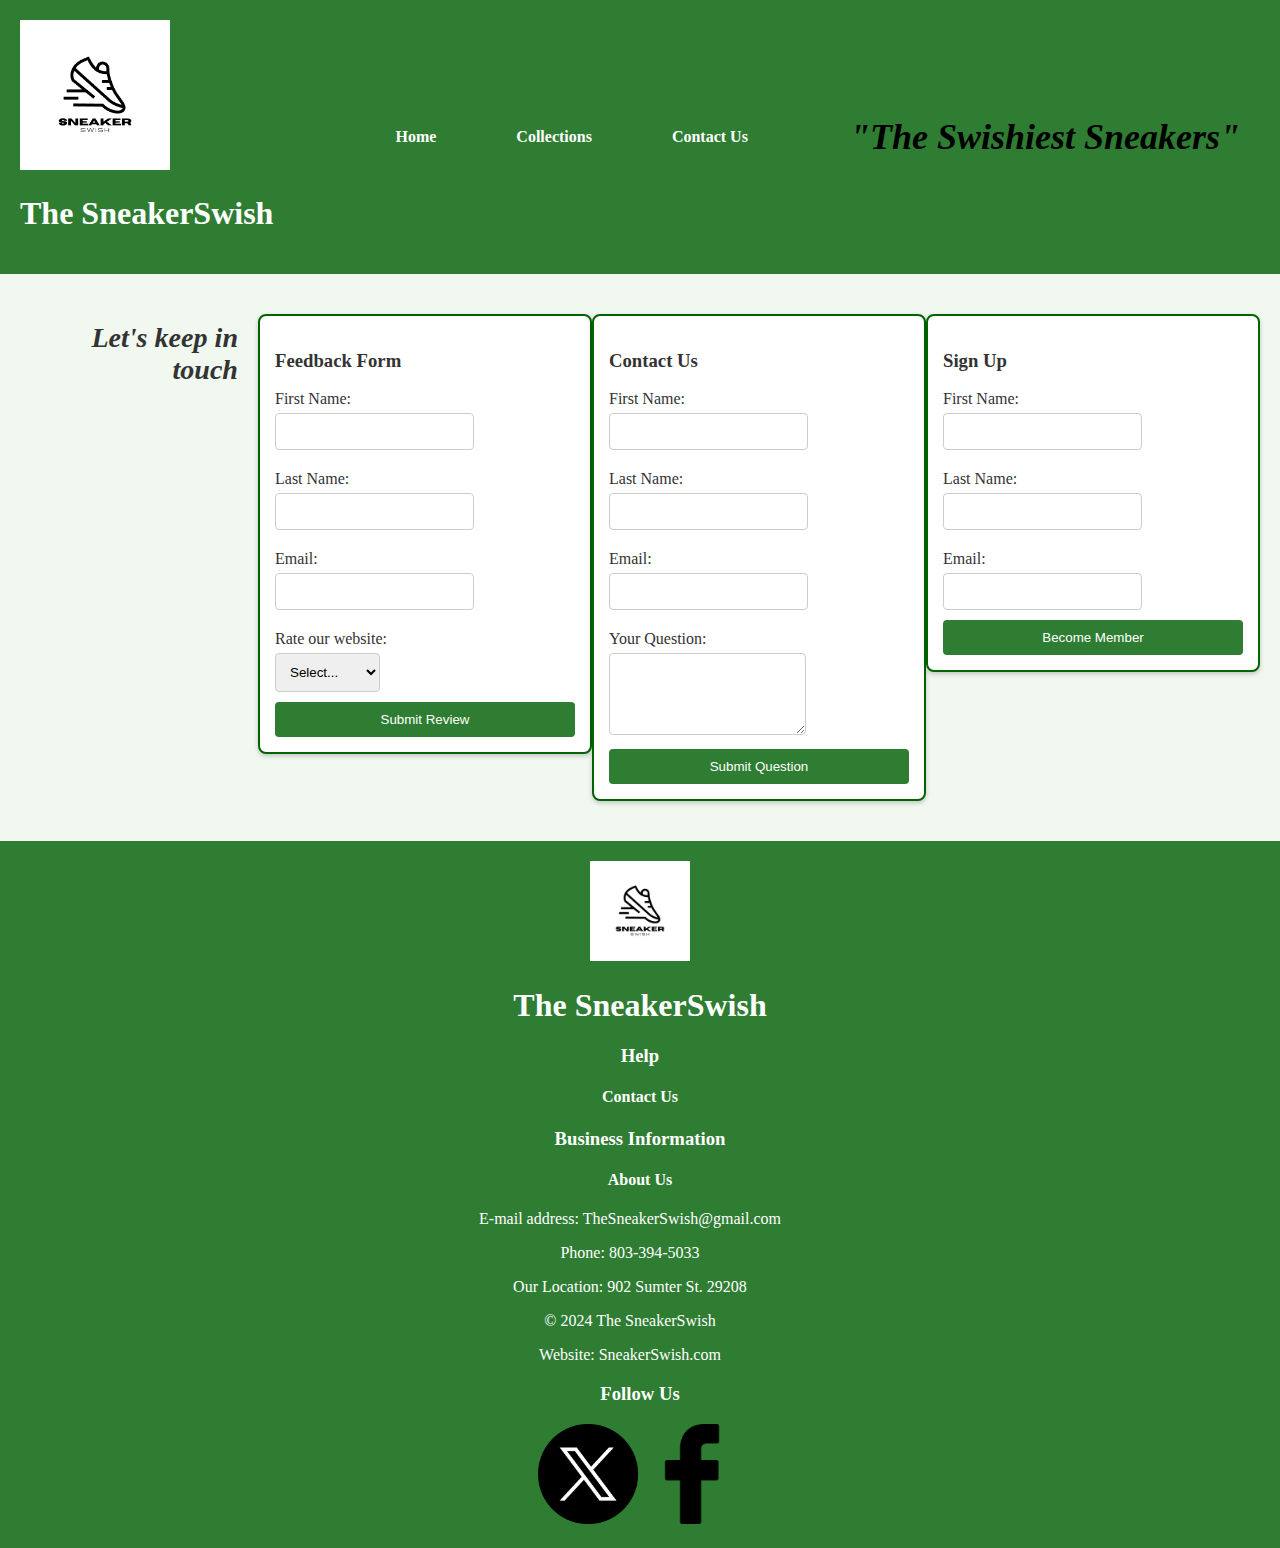
<file: contact.html>
<!DOCTYPE html>
<html lang="en">
    <head>
        <title>The SneakerSwish</title>
        <meta charset="UTF-8">
        <meta name="viewport" content="width=device-width, initial-scale=1.0">
        <meta name="description" content="Have questions, want to rate us or sign up? Reach out! We are ready to help!">
        <meta name="keywords" content="contact form, feedback form, sign up form">
        <meta name="author" content="SneakerSwish">
        <link rel="stylesheet" href="styles.css">
</head>
<body>
    <header>
        <div>
            <img src="Images/SNEAKERSlogo.png" height="150" width="150" alt="Sneakers"> 
            <h1>The SneakerSwish</h1>
        </div>
        <nav>
            <ul class="navbar">
                <li><a href="index.html" class="homepage">Home</a></li>
                    <li class="dropdown">
                        <a href="collections.html" class="dropbtn">Collections</a>
                        <div class="dropdown-content">
                            <a href="collections.html">Basketball Shoes</a>
                            <a href="collections.html#LifestyleSneakers">Lifestyle Sneakers</a>
                        </div>
                    </li>
                <li><a href="contact.html" class="contactpage">Contact Us</a></li>
            </ul>
        </nav>
        <blockquote class="slogan">
            <h2>"The Swishiest Sneakers"</h2>
        </blockquote>
    </header>
    <main class="communication">
    <blockquote class="slogan">
        <h3>Let's keep in touch</h3>
    </blockquote>
    <section>
    <div class="form-box">
    <h3>Feedback Form</h3>
    <form action="#" method="post">
        <label for="first-name-feedback" class="formation">First Name:</label>
        <input type="text" id="first-name-feedback" name="First" required>

    <label for="last-name-feedback" class="formation">Last Name:</label>
    <input type="text" id="last-name-feedback" name="Last" required>

    <label for="email-feedback" class="formation">Email:</label>
    <input type="email" id="email-feedback" name="emailaddress" required>

    <label for="rating" class="formation">Rate our website:</label>
    <select id="rating" name="ratingform" required>
        <option value="">Select...</option>
        <option value="excellent">Excellent</option>
        <option value="very-good">Very Good</option>
        <option value="good">Good</option>
        <option value="bad">Bad</option>
        <option value="very-bad">Very Bad</option>
    </select>
    <button type="submit" class="submission">Submit Review</button>
    </form>
    </div>
    </section>
        <section>
            <div class="form-box">
            <h3>Contact Us</h3>
            <form action="#" method="post">
                <label for="first-name-contact" class="formation">First Name:</label>
                <input type="text" id="first-name-contact" name="First" required>
            
                <label for="last-name-contact" class="formation">Last Name:</label>
                <input type="text" id="last-name-contact" name="Last" required>
            
                <label for="email-contact" class="formation">Email:</label>
                <input type="email" id="email-contact" name="emailaddress" required>
            
                <label for="question" class="formation">Your Question:</label>
                <textarea id="question" name="question" rows="4" required></textarea>
            
                <button type="submit" class="submission">Submit Question</button>
            </form>
            </div>
        </section>
        <section>
    <div class="form-box">
    <h3>Sign Up</h3>
    <form action="#" method="post">
    <label for="first-name-signup" class="formation">First Name:</label>
    <input type="text" id="first-name-signup" name="First" required>

    <label for="last-name-signup" class="formation">Last Name:</label>
    <input type="text" id="last-name-signup" name="Last" required>

    <label for="email-signup" class="formation">Email:</label>
    <input type="email" id="email-signup" name="emailaddress" required>

    <button type="submit" class="submission">Become Member</button>
</form>
</div> 
    </section>
    </main>
    <footer>
        <div>
            <img src="Images/SNEAKERSlogo.png" height="150" width="150" alt="sneakerswishlogo">
            <h1>The SneakerSwish</h1> 
        </div>
        <div id="helptool">
            <h3><a href="contact.html">Help</a></h3>
        <h4><a href="contact.html" class="contact">Contact Us</a></h4>
        </div>
        <div id="businessinfo">
            <h3><a href="index.html">Business Information</a></h3>
            <h4><a href="index.html" class="homepage">About Us</a></h4>
            <p style="color: white;">E-mail address: TheSneakerSwish@gmail.com</p>
            <p style="color: white;">Phone: 803-394-5033</p>
            <p style="color: white;">Our Location: 902 Sumter St. 29208</p>
        </div>
        <p style="color: white;">&copy; 2024 The SneakerSwish</p>
        <p style="color: white;">Website: <a href="index.html">SneakerSwish.com</a></p>
        <div id="social-media">
            <h3>Follow Us</h3>
            <a href="#" onclick="shareOnTwitter()" title="Share on Twitter">
                <img src="Images/twitter.png" alt="Twitter" height="35" width="35">
            </a>
            <a href="#" onclick="shareOnFacebook()" title="Share on Facebook">
                <img src="Images/facebook.png" alt="Facebook" height="35" width="35">
            </a>
        </div>
    </footer>
    <!-- Google tag (gtag.js) -->
<script async src="https://www.googletagmanager.com/gtag/js?id=G-CBS59E5NL2"></script>
<script>
  window.dataLayer = window.dataLayer || [];
  function gtag(){dataLayer.push(arguments);}
  gtag('js', new Date());

  gtag('config', 'G-CBS59E5NL2');
</script>
<script src="script.js"></script>
</body>
</html>
</file>
<file: styles.css>
body {
    font-family: Verdana; /* sets the font for the body text to Verdana  */
    margin: 0; /* removes margin around the body */ 
    padding: 0; /* removes padding around the body */
    background-color: #f0f8f0; /* sets the background to a light color */
    color: #333; /* sets the color text to dark grey */
}


header {
    display: flex; /* uses flexbox for the headers */
    justify-content: space-between; /* spaces items evenly */
    align-items: center; /* centers items in the header */
    background-color:#2E7D32; /* sets background color to faded green */
    color: #fff; /* sets text color to white */
    padding: 20px; /* adds padding of 20px inside the header */
}


.logo img { /* At the html document I have added a class="logo" in the img command and ".logo" refers to that */
    height: 150px; /* sets the height of the logo image */
    width: 150px; /* sets the width of the logo image */
}


.navbar {
    list-style: none; /* removes bullet points from the list */
    display: flex; /* display list items horizontally */
}


nav ul li {
    margin: 0 40px; /* adds space between list items */
}


nav ul li a {
    color: #fff; /* colors text white for the anchors */
    text-decoration: none; /* removes underline from the anchors */
    font-weight: bold; /* elements in bold text */
    font-size: 16px; /* text size */
}


nav ul li a:hover {
    text-decoration: underline; /* underlines links/anchors on hover */
    color: gold; /* Gold color on hover for a more noticeable effect */

}


li a:hover, .dropdown:hover .dropbtn {
    background-color: black; /* Changes background color to dark green on hover */
  }


li.dropdown {
    display: inline-block; /* Aligns dropdowns horizontally in a row */
  }


.dropdown-content {
    display: none; /* Hides the dropdown content by default */
    position: absolute; /* Positions the content relative to the parent */
    background-color:lightgreen; /* Light green background for dropdown */
    min-width: 160px; /* Sets the minimum width of the dropdown */
    box-shadow: 0px 8px 16px 0px rgba(0,0,0,0.2); /* Adds a subtle shadow effect */
}


.dropdown-content a {
    color: black; /* Sets the text color to black */
    padding: 12px 16px; /* Adds padding for clickable area */
    text-decoration: none; /* Removes underline from links */
    display: block; /* Stacks links vertically */
    text-align: left; /* Aligns text to the left */
  }
  

.dropdown-content a:hover {
    background-color: #f1f1f1; /* Light gray background on hover */
} 
  

.dropdown:hover .dropdown-content {
    display: block; /* Makes the dropdown content visible */
  }


.slogan { /* At the html document I have added a class="slogan" in the "blockquote" command and ".slogan" refers to that */
    text-align: right; /* right the .slogan text */
    font-size: 24px; /* sets the font size for the .slogan to 24px */
    font-style: italic; /* makes the .slogan text italic */
    font-weight: bold;
    margin: 0 20px; /* adds space at the left and right elements (horizontal) */
    animation: blockquoteMovement 2s ease-in-out infinite;
}


@keyframes blockquoteMovement {
    0% { 
        transform: translateY(0); /* Starts at the original position (no movement) */
    }
    50% { 
        transform: translateY(-10px); /* Moves the element 10px upward */
    }
    100% { 
        transform: translateY(0); /* Returns to the original position */
    }
}


.websiteinfo { /* At the html document I have added a class="websiteinfo" in the "article" command inside "main" and ".websiteinfo" refers to that */
    background-color: #fff; /* sets background color to white */
    border: 1px solid lightgrey; /* light grey border around the box */
    padding: 20px; /* adds padding of 20px inside the box */
    border-radius: 10px; /* makes the corners of the box look rounded */
    box-shadow: 0 2px 5px rgba(0, 0, 0, 0.1); /* adds some shadow for depth */
}


h2 {
    color: black; /* sets the color of headings to black */
    text-align: center; /* centers h2 headings */
}


.description { /* At the html document I have added a class="description" inside "h2" inside "article" inside "main" command and ".description" refers to that */
    display: flex; /* uses flexbox for the description items */
    align-items: center; /* centers items in the description */
    justify-content: space-between; /* spaces evenly the items */
    font-size: 20px;
    font-family: Verdana;
    font-weight: 100;
}


p {
    color: black; /* sets paragraph text color to black */
    flex: 1; /* the element grows relatively to other items in the same container */
    margin-right: 20px; /* adds space on the right for the button */
}


button {
    background-color:#2E7D32; /* sets button's background color to faded green */
    color: white; /* solor text white */
    border: none; /* removes border from button */
    padding: 10px 20px; /* adds padding inside buttons */
    border-radius: 5px; /* makes corners look rounded */
    cursor: pointer; /* changes cursor to pointer on hover */
    animation: buttonMovement 1s ease-in-out infinite;
    transition: background-color 0.3s; /* Optional for hover effect */
}


@keyframes buttonMovement {
    0% { transform: scale(1); }
    50% { transform: scale(1.1); }
    100% { transform: scale(1); }
}


.submission { /* At the html document I have added a class="submission" inside every button command at the contact.html because there is button command at the index.html as well and ".submission" refers to that */
    background-color: #2E7D32; /* green submit button */
    color: white; /* text color white */
    padding: 10px 15px; /* adds padding inside button */
    border-radius: 4px; /* make corners look rounded */
    cursor: pointer; /* changes cursor to pointer when hover */
    width: 100%; /* takes the full width available to it */
}


button:hover {
    background-color: darkgreen; /* Darker green color on hover */
}


#Latestreleases #trending { 
    background-color: #eaeaea; /* Light grey background for latestreleases and trending sections */
    padding: 20px; /* adds padding inside the sections */
    border-radius: 8px; /* makes corners look rounded */
    box-shadow: 0 2px 5px rgba(0, 0, 0, 0.1); /* add shadow for depth */
}



.releases { /* At the html document I have added a class="releases" in the ul command and ".releases" refers to that */
    list-style-type: none; /* removes bullets from list items */
    padding: 0; /* removes padding */
    display: flex; /* display list items horizontally */
    justify-content: space-around; /* spaces items evenly */
}

.releases {
    display: grid; /* Enables grid layout for organizing child elements */
    grid-template-columns: repeat(auto-fill, minmax(250px, 1fr)); /* 
       - Creates columns with a minimum width of 250px and a flexible width up to 1 fraction of the available space.
       - Automatically adjusts the number of columns to fit the container width (auto-fill ensures as many columns as possible fit). */
    gap: 20px; /* Adds a 20px gap between grid items, both rows and columns */
}


.sneakes img {
    width: 100%; /* Ensures the element spans the full width of its container */
    height: auto; /* Maintains the aspect ratio by automatically adjusting the height */
    cursor: pointer; /* Changes the cursor to a pointer to indicate interactivity */
    transition: transform 0.3s ease-in-out; /* Smooth zoom effect */
}


.sneakes img:hover {
    transform: scale(1.1); /* Enlarge the image slightly when hovered */
}


.sneakes { /* At the html document I have added a class="sneakes" in the li command and ".sneakes" refers to that */
    margin: 10px; /* adds margin around each sneaker box */
    text-align: center; /* centers text inside the boxes */
    background-color: white; /* sets background color to white */
    border: 1px solid #ccc; /* light grey border around boxes */
    border-radius: 8px; /* makes corners look rounded */
    padding: 10px; /* adds padding inside boxes */
    width: 250px; /* sets a fixed width for uniformity in order every box to look the same */
}



.sneaks { /* At the html document I have added a class="sneaks" in the img command and ".sneaks" refers to that */
    max-width: 100%; /* limits the image width to 100% of its container */
    height: auto; /* aspect ratio of images */
    border-radius: 5px; /* make corners look rounded */
}



p {
    color: black; /* set paragraph text to black */
}


footer {
    background-color: #2E7D32; /* darker green for better contrast */
    color: white; /* keep text white for contrast */
    text-align: center;
    padding: 20px;
}



footer img {
    height: 100px;
    width: 100px;
}



footer a {
    color: white; /* Ensure links are white */
    text-decoration: none; /* Remove underline */
}



footer a:focus,
footer a:hover {

    text-decoration: underline; /* underlines links/anchors on hover */
    color: gold; /* Gold color on hover for a more noticeable effect */
}


.communication {
    display: flex; /* Aligns child elements in a flexible row or column */
    justify-content: space-between; /* Space out the sections */
    margin: 20px; /* Optional: Adds margin around the main section */
}


.form-box { /* At the html document I have added a class="form-box" inside every section's form and ".form" refers to that */
    background-color: white; /* sets background to white for the forms */
    border: 2px solid darkgreen; /* sets border color to green */
    border-radius: 8px; /* make corners lokk rounded */
    padding: 15px; /* adds padding inside the forms */ 
    margin: 20px auto; /* centers the forms */
    width: 300px; /* fixed width for form boxes so every form looks similar to each other */
    box-shadow: 0 2px 5px rgba(0, 0, 0, 0.2); /* add shadow */
}



.formation { /* At the html document I have added a class="formation" inside every section's label and ".formation" refers to that */
    display: block; /* display element as a block element */
    margin: 10px 0 5px; /* 10 pixels of space above the element, no space on the sides, and 5 pixels of space below it */
}



input[type="text"],
input[type="email"],
textarea,
select {
    padding: 10px; /* adds padding inside inputs */
    border: 1px solid #ccc; /* light grey border around inputs */
    border-radius: 4px; /* makes corners of inputs look rounded */
    margin-bottom: 10px; /* adds space below inputs  */
}


html {
    scroll-behavior: smooth;  /* Makes the page scroll smoothly to target elements */
}


/* Style for the modal (popup) */
.modal {
    display: none; /* Hidden by default to only show when triggered */
    position: fixed; /* Ensures the modal stays in place during scrolling */
    z-index: 1; /* Places the modal above other elements */
    padding-top: 60px; /* Adds space at the top of the modal content */
    left: 0; /* Aligns the modal to the left edge of the viewport */
    top: 0; /* Aligns the modal to the top edge of the viewport */
    width: 100%; /* Sets the modal to span the full width of the viewport */
    height: 100%; /* Sets the modal to span the full height of the viewport */
    overflow: auto; /* Enables scrolling inside the modal if the content exceeds the viewport height */
    background-color: rgba(0, 0, 0, 0.9); /* Adds a black background with 90% opacity for a dim effect */
}
  


/* Modal content (image) */
.modal-content {
    margin: auto; /* Centers the element horizontally and vertically within its container */
    display: block; /* Ensures the element behaves like a block-level element */
    width: 80%; /* Sets the width to 80% of the parent container */
    max-width: 700px; /* Restricts the maximum width to 700px to prevent it from becoming too large on wider screens */
}
  


  .sneakes img:hover {
    transform: scale(1.1); /* Enlarge the image slightly when hovered */
}
</file>
